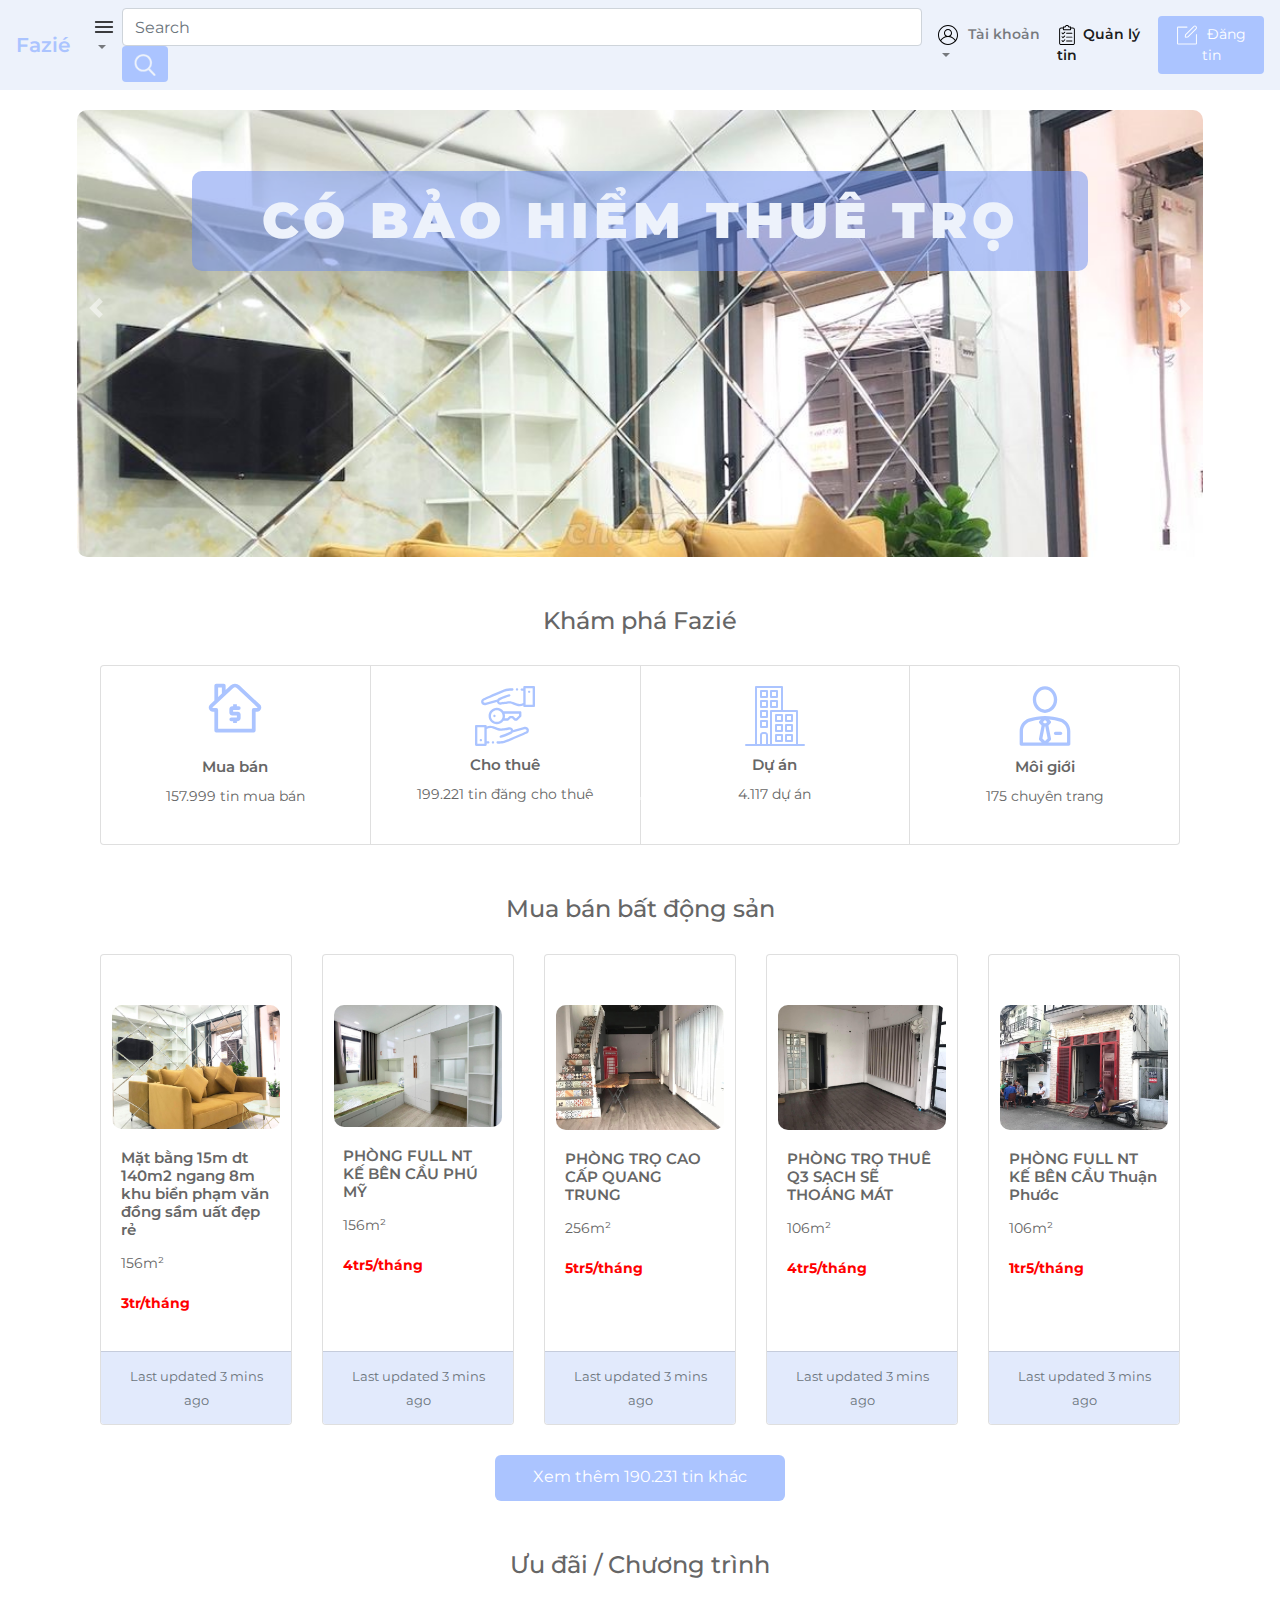
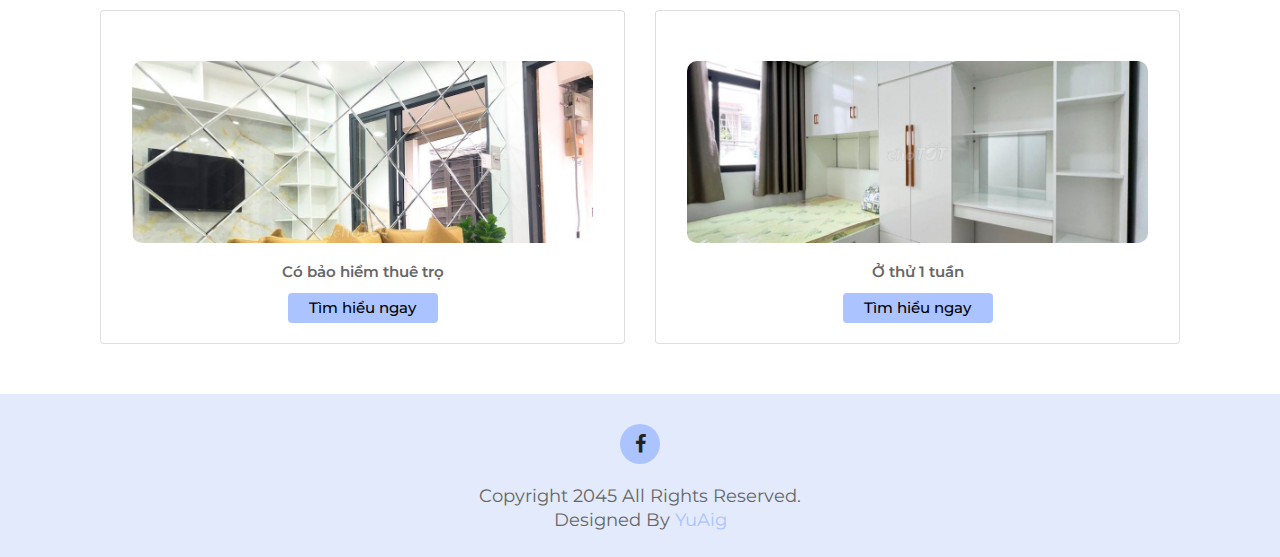
<file: index.html>
<!DOCTYPE html>
<html lang="en">
    <head>
        <meta charset="utf-8">
        <title>Fazié</title>
        <meta content="width=device-width, initial-scale=1.0" name="viewport">
        <meta content="" name="keywords">
        <meta content="" name="description">

        <!-- Favicons -->
        <link href="" rel="icon">
        <link href="img/apple-favicon.png" rel="apple-touch-icon">

        <!-- Google Fonts -->
        <link href="https://fonts.googleapis.com/css?family=Montserrat:100,200,300,400,500,600,700,800,900" rel="stylesheet"> 

        <!-- Vendor CSS File -->
        <link href="vendor/bootstrap/css/bootstrap.min.css" rel="stylesheet">
        <link href="vendor/font-awesome/css/font-awesome.min.css" rel="stylesheet">
        <link href="vendor/animate/animate.min.css" rel="stylesheet">
        <link href="vendor/slick/slick.css" rel="stylesheet">
        <link href="vendor/slick/slick-theme.css" rel="stylesheet">
        <link href="vendor/tempusdominus/css/tempusdominus-bootstrap-4.min.css" rel="stylesheet" />

        <!-- Main Stylesheet File -->
        <link href="css/hover-style.css" rel="stylesheet">
        <link href="css/style.css" rel="stylesheet">
    </head>

    <body>
        <!-- Grey with black text -->
        <!-- <nav class="navbar navbar-expand-lg navbar-light bg-light"> -->
  <nav class="navbar fixed-top navbar-expand-lg navbar-light" id="nav-bar">
    <a class="navbar-brand" style="color: #ABC4FF;font-weight: 600;" href="#">Fazié</a>
    <button class="navbar-toggler" type="button" data-toggle="collapse" data-target="#navbarSupportedContent" aria-controls="navbarSupportedContent" aria-expanded="false" aria-label="Toggle navigation">
      <span class="navbar-toggler-icon"></span>
    </button>
  
    <div class="collapse navbar-collapse" id="navbarSupportedContent">
      <ul class="navbar-nav mr-auto" id="nav-bar-font">
        <li class="nav-item dropdown">
            <a class="nav-link dropdown-toggle" href="#" id="navbarDropdown" role="button" data-toggle="dropdown" aria-haspopup="true" aria-expanded="false">
              <i><svg xmlns="http://www.w3.org/2000/svg" version="1.1" xmlns:xlink="http://www.w3.org/1999/xlink" xmlns:svgjs="http://svgjs.com/svgjs" width="20" height="20" x="0" y="0" viewBox="0 0 24 24" style="enable-background:new 0 0 512 512" xml:space="preserve" class=""><g><path d="M2 7h20a1 1 0 0 0 0-2H2a1 1 0 0 0 0 2zM22 11H2a1 1 0 0 0 0 2h20a1 1 0 0 0 0-2zM22 17H2a1 1 0 0 0 0 2h20a1 1 0 0 0 0-2z" fill="#000000" data-original="#000000" class=""></path></g></svg></i>
            </a>
            <div class="dropdown-menu" aria-labelledby="navbarDropdown">
              <a class="dropdown-item" href="#">Mua bán</a>
              <a class="dropdown-item" href="#">Cho thuê</a>
              <div class="dropdown-divider"></div>
              <a class="dropdown-item" href="#">Something else here</a>
            </div>
          </li>

        <form class="form-inline my-2 my-lg-0">
          <input class="form-control mr-sm-2" id="search-form" type="search" placeholder="Search" aria-label="Search">
                  <button class="btn btn-outline-success my-2 my-sm-0" id="btn-search" type="submit"><i><svg xmlns="http://www.w3.org/2000/svg" version="1.1" xmlns:xlink="http://www.w3.org/1999/xlink" xmlns:svgjs="http://svgjs.com/svgjs" width="22" height="22" x="0" y="0" viewBox="0 0 56.966 56.966" style="enable-background:new 0 0 512 512" xml:space="preserve" class=""><g><path d="M55.146 51.887 41.588 37.786A22.926 22.926 0 0 0 46.984 23c0-12.682-10.318-23-23-23s-23 10.318-23 23 10.318 23 23 23c4.761 0 9.298-1.436 13.177-4.162l13.661 14.208c.571.593 1.339.92 2.162.92.779 0 1.518-.297 2.079-.837a3.004 3.004 0 0 0 .083-4.242zM23.984 6c9.374 0 17 7.626 17 17s-7.626 17-17 17-17-7.626-17-17 7.626-17 17-17z" fill="#EDF2FB" data-original="#000000" class=""></path></g></svg></i></button>
                </form>
      </ul>
      <form class="form-inline my-2 my-lg-0">
        <ul class="navbar-nav mr-auto">
            <li class="nav-item dropdown">
                <a class="nav-link dropdown-toggle" href="#" id="navbarDropdown" role="button" data-toggle="dropdown" aria-haspopup="true" aria-expanded="false">
                  <i style="margin-right: 6px;"><svg xmlns="http://www.w3.org/2000/svg" version="1.1" xmlns:xlink="http://www.w3.org/1999/xlink" xmlns:svgjs="http://svgjs.com/svgjs" width="20" height="20" x="0" y="0" viewBox="0 0 189.524 189.524" style="enable-background:new 0 0 512 512" xml:space="preserve" class=""><g transform="matrix(0.9999999999999993,0,0,0.9999999999999993,-2.842170943040401e-14,5.684341886080802e-14)"><path fill-rule="evenodd" d="M170.94 151.134c11.678-15.753 18.584-35.256 18.584-56.372C189.524 42.426 147.097 0 94.762 0 42.426 0 0 42.426 0 94.762c0 52.335 42.426 94.762 94.762 94.762 27.458 0 52.188-11.678 69.496-30.339a95.39 95.39 0 0 0 6.682-8.051zm-5.254-8.991c9.071-13.552 14.361-29.849 14.361-47.381 0-47.102-38.183-85.286-85.286-85.286-47.101 0-85.285 38.184-85.285 85.286 0 17.533 5.29 33.829 14.362 47.381 11.445-17.098 28.909-29.827 49.361-35.155-9.875-6.843-16.342-18.255-16.342-31.179 0-20.934 16.971-37.905 37.905-37.905s37.905 16.971 37.905 37.905c0 12.923-6.468 24.336-16.342 31.178 20.451 5.329 37.916 18.057 49.361 35.156zm-6.104 8.047c-13.299-21.869-37.353-36.476-64.819-36.476-27.467 0-51.522 14.607-64.821 36.477 15.642 18.275 38.878 29.857 64.82 29.857s49.178-11.583 64.82-29.858zm-64.82-45.952c15.701 0 28.429-12.727 28.429-28.429 0-15.701-12.727-28.429-28.429-28.429S66.333 60.109 66.333 75.81s12.728 28.428 28.429 28.428z" clip-rule="evenodd" fill="#000000" data-original="#000000" class=""></path></g></svg></i> Tài khoản
                </a>
                <div class="dropdown-menu" aria-labelledby="navbarDropdown">

                  <a class="dropdown-item" href="#">Đơn mua</a>
                  <a class="dropdown-item" href="#">Đơn bán</a>
                  <div class="dropdown-divider"></div>
                  <a class="dropdown-item" href="#">Something else here</a>
                </div>
              </li>
            <li class="nav-item active">
              <a class="nav-link" href="#"><i style="margin-right: 6px;"><svg xmlns="http://www.w3.org/2000/svg" version="1.1" xmlns:xlink="http://www.w3.org/1999/xlink" xmlns:svgjs="http://svgjs.com/svgjs" width="20" height="20" x="0" y="0" viewBox="0 0 438.891 438.891" style="enable-background:new 0 0 512 512" xml:space="preserve" class="hovered-paths"><g><path d="M347.968 57.503h-39.706V39.74c0-5.747-6.269-8.359-12.016-8.359h-30.824C258.108 10.483 239.822.034 218.924.034c-20.668-.777-39.467 11.896-46.498 31.347h-30.302c-5.747 0-11.494 2.612-11.494 8.359v17.763H90.923c-23.53.251-42.78 18.813-43.886 42.318v299.363c0 22.988 20.898 39.706 43.886 39.706h257.045c22.988 0 43.886-16.718 43.886-39.706V99.822c-1.106-23.506-20.356-42.068-43.886-42.319zm-196.441-5.224h28.735a11.496 11.496 0 0 0 9.927-9.404c3.094-13.474 14.915-23.146 28.735-23.51 13.692.415 25.335 10.117 28.212 23.51a11.494 11.494 0 0 0 10.449 9.404h29.78v41.796H151.527V52.279zm219.429 346.906c0 11.494-11.494 18.808-22.988 18.808H90.923c-11.494 0-22.988-7.314-22.988-18.808V99.822c1.066-11.964 10.978-21.201 22.988-21.42h39.706v26.645c.552 5.854 5.622 10.233 11.494 9.927h154.122a11.493 11.493 0 0 0 12.016-9.927V78.401h39.706c12.009.22 21.922 9.456 22.988 21.42v299.364z" fill="#000000" data-original="#000000" class="hovered-path"></path><path d="M179.217 233.569c-3.919-4.131-10.425-4.364-14.629-.522l-33.437 31.869-14.106-14.629c-3.919-4.131-10.425-4.363-14.629-.522a10.971 10.971 0 0 0 0 15.151l21.42 21.943a9.403 9.403 0 0 0 7.314 3.135 10.446 10.446 0 0 0 7.314-3.135l40.751-38.661c4.04-3.706 4.31-9.986.603-14.025a8.78 8.78 0 0 0-.601-.604zM329.16 256.034H208.997c-5.771 0-10.449 4.678-10.449 10.449s4.678 10.449 10.449 10.449H329.16c5.771 0 10.449-4.678 10.449-10.449s-4.678-10.449-10.449-10.449zM179.217 149.977c-3.919-4.131-10.425-4.364-14.629-.522l-33.437 31.869-14.106-14.629c-3.919-4.131-10.425-4.364-14.629-.522a10.971 10.971 0 0 0 0 15.151l21.42 21.943a9.403 9.403 0 0 0 7.314 3.135 10.446 10.446 0 0 0 7.314-3.135l40.751-38.661c4.04-3.706 4.31-9.986.603-14.025a8.78 8.78 0 0 0-.601-.604zM329.16 172.442H208.997c-5.771 0-10.449 4.678-10.449 10.449s4.678 10.449 10.449 10.449H329.16c5.771 0 10.449-4.678 10.449-10.449s-4.678-10.449-10.449-10.449zM179.217 317.16c-3.919-4.131-10.425-4.363-14.629-.522l-33.437 31.869-14.106-14.629c-3.919-4.131-10.425-4.363-14.629-.522a10.971 10.971 0 0 0 0 15.151l21.42 21.943a9.403 9.403 0 0 0 7.314 3.135 10.446 10.446 0 0 0 7.314-3.135l40.751-38.661c4.04-3.706 4.31-9.986.603-14.025a9.253 9.253 0 0 0-.601-.604zM329.16 339.626H208.997c-5.771 0-10.449 4.678-10.449 10.449s4.678 10.449 10.449 10.449H329.16c5.771 0 10.449-4.678 10.449-10.449s-4.678-10.449-10.449-10.449z" fill="#000000" data-original="#000000" class="hovered-path"></path></g></svg></i>Quản lý tin</a>
            </li>
            <button style="color: #ffffff;font-size: 14px;" class="btn btn-outline-success my-2 my-sm-0" id="btn-search" type="submit"><i style="margin-right: 6px;"><svg xmlns="http://www.w3.org/2000/svg" version="1.1" xmlns:xlink="http://www.w3.org/1999/xlink" xmlns:svgjs="http://svgjs.com/svgjs" width="20" height="20" x="0" y="0" viewBox="0 0 180.304 180.304" style="enable-background:new 0 0 512 512" xml:space="preserve"><g><path d="M0 23.812a9.476 9.476 0 0 1 9.476-9.476h80.548a4.738 4.738 0 0 1 0 9.476H9.476v142.143h161.095V85.407a4.739 4.739 0 0 1 9.476 0v80.548a9.475 9.475 0 0 1-9.476 9.476H9.476A9.475 9.475 0 0 1 0 165.955z" fill="#ffffff" data-original="#000000"></path><path fill-rule="evenodd" d="M161.445 14.363c-2.143-.126-4.609.577-7.05 3.018l-72.59 72.591-2.234 15.635 15.635-2.234 72.59-72.591c2.441-2.441 3.144-4.908 3.018-7.051-.134-2.259-1.22-4.552-3.018-6.351-1.799-1.798-4.092-2.884-6.351-3.017zm18.828 8.812c.293 4.977-1.517 10.048-5.777 14.308L101.89 110.09a9.403 9.403 0 0 1-5.345 2.664l-15.635 2.234c-6.254.894-11.615-4.467-10.721-10.72l2.233-15.636a9.473 9.473 0 0 1 2.68-5.36l72.591-72.591c4.26-4.259 9.331-6.07 14.308-5.777 4.86.286 9.268 2.55 12.494 5.777 3.228 3.226 5.493 7.634 5.778 12.494z" clip-rule="evenodd" fill="#ffffff" data-original="#000000"></path></g></svg></i>
              Đăng tin</button>
          </ul>
      </form>
    </div>
  </nav>  
        
        <!-- Header Slider Start -->
        <div id="headerSlider" class="carousel slide" data-ride="carousel" style="margin-top: 60px;">
            <ol class="carousel-indicators" style="margin-bottom: 90px;">
                <li data-target="#headerSlider" data-slide-to="0" class="active"></li>
                <li data-target="#headerSlider" data-slide-to="1"></li>
                <li data-target="#headerSlider" data-slide-to="2"></li>
            </ol>
            <div class="carousel-inner">
                <div class="carousel-item active">
                    <img src="img/sl1.jpg" alt="Royal Hotel">
                    <div class="carousel-caption">
                        <h1 class="animated fadeInRight">Có bảo hiểm thuê trọ</h1>
                    </div>
                </div>
                
                <div class="carousel-item">
                    <img src="img/sl2.jpg" alt="Royal Hotel">
                    <div class="carousel-caption">
                        <h1 class="animated fadeInLeft">Ở thử 1 tuần</h1>
                    </div>
                </div>

                <div class="carousel-item">
                    <img src="img/sl1.jpg" alt="Royal Hotel">
            </div>

            <a class="carousel-control-prev" href="#headerSlider" role="button" data-slide="prev">
                <span class="carousel-control-prev-icon" aria-hidden="true"></span>
                <span class="sr-only">Previous</span>
            </a>
            <a class="carousel-control-next" href="#headerSlider" role="button" data-slide="next">
                <span class="carousel-control-next-icon" aria-hidden="true"></span>
                <span class="sr-only">Next</span>
            </a>
        </div>
        <!-- Header Slider End -->
        

        
        <!-- Welcome Section Start -->
        <h4 style="margin-top: 50px;">Khám phá Fazié</h4>
        <div  class="card-group" style="padding-left: 100px;padding-right: 100px;margin-top: 30px;">
            <div class="card">
                <svg xmlns="http://www.w3.org/2000/svg" version="1.1" xmlns:xlink="http://www.w3.org/1999/xlink" xmlns:svgjs="http://svgjs.com/svgjs" width="60" height="60" x="0" y="0" viewBox="0 0 32 32" style="enable-background:new 0 0 512 512;margin-left:auto;margin-right:auto;margin-top:12px" xml:space="preserve" class=""><g><path d="M17 21v-1h-2.5c-.827 0-1.5-.673-1.5-1.5v-2c0-.827.673-1.5 1.5-1.5h.5v-1h2v1h1a1 1 0 0 1 0 2h-3v1h2.5c.827 0 1.5.673 1.5 1.5v2c0 .827-.673 1.5-1.5 1.5H17v1h-2v-1h-1a1 1 0 0 1 0-2z" fill="#ABC4FF" data-original="#000000" class=""></path><path d="M29.292 14.193 18.42 3.959a3.535 3.535 0 0 0-4.841 0L11 6.388V4a1 1 0 0 0-1-1H6a1 1 0 0 0-1 1v8.036l-2.263 2.131c-.687.596-.919 1.545-.593 2.418.321.86 1.107 1.415 2.002 1.415H5v10a1 1 0 0 0 1 1h20a1 1 0 0 0 1-1V18h.852c.896 0 1.683-.556 2.004-1.416.325-.873.092-1.822-.564-2.391zM7 5h2v3.27l-2 1.883zm20.982 10.885c-.043.115-.109.115-.13.115H26a1 1 0 0 0-1 1v10H7V17a1 1 0 0 0-1-1H4.146c-.021 0-.086 0-.129-.115a.202.202 0 0 1 .061-.235L14.95 5.416a1.533 1.533 0 0 1 2.099 0L27.95 15.677c.075.064.047.167.032.208z" fill="#ABC4FF" data-original="#000000" class=""></path></g></svg>
              <div class="card-body">
                <h5 class="card-title-1">Mua bán</h5>
                <p class="card-text-1">157.999 tin mua bán</p>
              </div>
            </div>
            <div class="card">
              <div class="card-body">
                <svg xmlns="http://www.w3.org/2000/svg" version="1.1" xmlns:xlink="http://www.w3.org/1999/xlink" xmlns:svgjs="http://svgjs.com/svgjs" width="60" height="60" x="0" y="0" viewBox="0 0 512 512.001" style="enable-background:new 0 0 512 512;margin-bottom:10px" xml:space="preserve" class=""><g><path d="M50 451.992c-5.523 0-10 4.477-10 10V462c0 5.52 4.477 9.996 10 9.996s10-4.48 10-10.004c0-5.523-4.477-10-10-10zM502 0h-80c-5.523 0-10 4.477-10 10v10.438l-13.344-.083h-.062c-5.492 0-9.965 4.434-10 9.934-.035 5.523 4.414 10.031 9.937 10.066l13.469.083v103.75c-26.184 16.492-49.816 6.996-74.762-3.051-16.437-6.621-33.441-13.465-50.406-11.336-5.352.672-19.797 2.77-35.086 4.988-14.488 2.102-29.473 4.277-34.625 4.926-2.621.328-5.234-.403-7.36-2.055a10.207 10.207 0 0 1-3.886-6.836c-.219-1.77-.8-6.476 11.73-12.293 26.528-12.3 54.797-22.832 77.563-28.89 5.336-1.422 8.512-6.899 7.09-12.239-1.418-5.336-6.895-8.507-12.235-7.09-23.836 6.344-53.3 17.31-80.832 30.079-9.578 4.441-15.464 9.609-18.933 14.82L90 142.55c-10.547 2.652-15.957-1.547-17.508-6.363-1.523-4.743.317-10.856 7.86-13.833 7.847-2.988 26.578-11.234 50.28-21.664 31.415-13.824 70.505-31.03 101.677-43.675 37.043-15.028 48.332-17.293 86.257-17.157h.032c5.507 0 9.98-4.457 10-9.968.015-5.524-4.45-10.016-9.973-10.032-40.453-.136-54.488 2.664-93.832 18.625-31.445 12.754-70.684 30.024-102.215 43.899-22.566 9.933-42.058 18.512-49.394 21.3l-.094.036c-18.684 7.328-24.02 24.96-19.637 38.59 4.317 13.43 19.16 25.293 41.547 19.609.059-.016.113-.027.172-.047l91.527-24.957c1.625 6.54 5.367 12.316 10.778 16.527 6.347 4.942 14.21 7.114 22.136 6.118 5.344-.672 19.75-2.766 35.004-4.977 14.528-2.11 29.543-4.289 34.707-4.937 11.817-1.485 25.723 4.113 40.442 10.042 15.597 6.282 33.367 13.442 52.597 13.438 9.547 0 19.457-1.781 29.637-6.297V170c0 5.523 4.477 10 10 10h80c5.523 0 10-4.477 10-10V10c0-5.523-4.477-10-10-10zm-10 160h-60V20h60zm0 0" fill="#ABC4FF" data-original="#000000" class=""></path><path d="M462 60.008c5.523 0 10-4.477 10-10V50c0-5.52-4.477-9.996-10-9.996s-10 4.48-10 10.004c0 5.523 4.477 10 10 10zM186 326c23.73 0 44.73-11.883 57.395-30h36.945a10 10 0 0 0 7.07-2.93L304.48 276h11.72l17.07 17.07a10 10 0 0 0 7.07 2.93H356a10 10 0 0 0 7.07-2.93l30-30A10 10 0 0 0 396 256v-30c0-5.52-4.477-10-10-10H243.398c-12.668-18.117-33.664-30-57.398-30-38.598 0-70 31.402-70 70s31.402 70 70 70zm190-90v15.86L351.86 276h-7.376l-17.074-17.07a10 10 0 0 0-7.07-2.93h-20a10 10 0 0 0-7.07 2.93L276.2 276h-23.126c1.895-6.34 2.926-13.05 2.926-20s-1.031-13.66-2.926-20zm-190-30c27.57 0 50 22.43 50 50s-22.43 50-50 50-50-22.43-50-50 22.43-50 50-50zm0 0" fill="#ABC4FF" data-original="#000000" class=""></path><path d="M166 266c5.523 0 10-4.48 10-10.004 0-5.523-4.477-10-10-10s-10 4.477-10 10v.008c0 5.523 4.477 9.996 10 9.996zM358.594 40.105h.004c5.523 0 9.996-4.48 9.996-10 0-5.523-4.48-10-10-10-5.524 0-10 4.477-10 10 0 5.52 4.476 10 10 10zM417 350.082c-.059.016-.113.027-.172.047l-91.527 24.957c-1.625-6.54-5.367-12.316-10.778-16.527-6.347-4.942-14.21-7.114-22.136-6.118-5.344.672-19.75 2.766-35.004 4.977-14.528 2.11-29.543 4.289-34.707 4.937-11.813 1.48-25.723-4.113-40.442-10.043-23.343-9.398-51.558-20.757-82.234-7.152v-3.156c0-5.524-4.477-10-10-10H10c-5.523 0-10 4.476-10 10V502c0 5.523 4.477 10 10 10h80c5.523 0 10-4.477 10-10v-10.438l13.344.083h.062c5.492 0 9.965-4.434 10-9.938.035-5.52-4.414-10.027-9.937-10.062L100 471.562v-103.75c26.184-16.492 49.816-6.996 74.762 3.047 16.441 6.625 33.449 13.47 50.406 11.336 5.355-.672 19.797-2.765 35.086-4.984 14.488-2.106 29.473-4.277 34.625-4.926 2.621-.328 5.234.399 7.36 2.055a10.192 10.192 0 0 1 3.886 6.836c.219 1.77.805 6.476-11.73 12.289-26.528 12.305-54.793 22.836-77.56 28.894-5.335 1.422-8.51 6.899-7.093 12.235 1.422 5.34 6.903 8.508 12.235 7.094 23.836-6.344 53.3-17.31 80.836-30.079 9.574-4.441 15.46-9.609 18.933-14.82L422 369.45c10.543-2.656 15.957 1.547 17.508 6.364 1.523 4.742-.317 10.855-7.856 13.832-7.843 2.988-26.582 11.234-50.289 21.668-31.41 13.824-70.5 31.027-101.672 43.671-37.043 15.028-48.355 17.301-86.257 17.157h-.032c-5.507 0-9.98 4.457-10 9.968-.015 5.524 4.45 10.016 9.973 10.032.816.004 1.621.004 2.418.004 38.617 0 52.867-2.989 91.414-18.63 31.441-12.753 70.684-30.023 102.211-43.898 22.57-9.933 42.062-18.512 49.395-21.3l.097-.036c18.684-7.328 24.02-24.96 19.637-38.59-4.317-13.425-19.16-25.289-41.547-19.609zM20 492V352h60V492zm0 0" fill="#ABC4FF" data-original="#000000" class=""></path><path d="M153.41 471.895h-.008c-5.523 0-9.996 4.48-9.996 10 0 5.523 4.48 10 10.004 10 5.524 0 10-4.477 10-10 0-5.52-4.476-10-10-10zm0 0" fill="#ABC4FF" data-original="#000000" class=""></path></g></svg>
                <h5 class="card-title-1">Cho thuê</h5>
                <p class="card-text-1">199.221 tin đăng cho thuê</p>
              </div>
            </div>
            <div class="card">
              <div class="card-body">
                <svg xmlns="http://www.w3.org/2000/svg" version="1.1" xmlns:xlink="http://www.w3.org/1999/xlink" xmlns:svgjs="http://svgjs.com/svgjs" width="60" height="60" x="0" y="0" viewBox="0 0 480 480" style="enable-background:new 0 0 512 512" xml:space="preserve" class=""><g transform="matrix(0.9999999999999994,0,0,0.9999999999999994,1.1368683772161603e-13,1.1368683772161603e-13)"><path d="M472 464h-48V200a8 8 0 0 0-8-8H304V8a8 8 0 0 0-8-8H88a8 8 0 0 0-8 8v456H8a8 8 0 0 0 0 16h464a8 8 0 0 0 0-16zm-304 0h-32v-72a8 8 0 0 1 8-8h16a8 8 0 0 1 8 8v72zm32-264v264h-16v-72c0-13.255-10.745-24-24-24h-16c-13.255 0-24 10.745-24 24v72H96V16h192v176h-80a8 8 0 0 0-8 8zm208 264H216V208h192v256z" fill="#ABC4FF" data-original="#000000" class=""></path><path d="M256 112h-48a8 8 0 0 0-8 8v48a8 8 0 0 0 8 8h48a8 8 0 0 0 8-8v-48a8 8 0 0 0-8-8zm-8 48h-32v-32h32v32zM256 32h-48a8 8 0 0 0-8 8v48a8 8 0 0 0 8 8h48a8 8 0 0 0 8-8V40a8 8 0 0 0-8-8zm-8 48h-32V48h32v32zM176 112h-48a8 8 0 0 0-8 8v48a8 8 0 0 0 8 8h48a8 8 0 0 0 8-8v-48a8 8 0 0 0-8-8zm-8 48h-32v-32h32v32zM176 32h-48a8 8 0 0 0-8 8v48a8 8 0 0 0 8 8h48a8 8 0 0 0 8-8V40a8 8 0 0 0-8-8zm-8 48h-32V48h32v32zM176 192h-48a8 8 0 0 0-8 8v48a8 8 0 0 0 8 8h48a8 8 0 0 0 8-8v-48a8 8 0 0 0-8-8zm-8 48h-32v-32h32v32zM176 272h-48a8 8 0 0 0-8 8v48a8 8 0 0 0 8 8h48a8 8 0 0 0 8-8v-48a8 8 0 0 0-8-8zm-8 48h-32v-32h32v32zM328 368h48a8 8 0 0 0 8-8v-48a8 8 0 0 0-8-8h-48a8 8 0 0 0-8 8v48a8 8 0 0 0 8 8zm8-48h32v32h-32v-32zM328 288h48a8 8 0 0 0 8-8v-48a8 8 0 0 0-8-8h-48a8 8 0 0 0-8 8v48a8 8 0 0 0 8 8zm8-48h32v32h-32v-32zM328 448h48a8 8 0 0 0 8-8v-48a8 8 0 0 0-8-8h-48a8 8 0 0 0-8 8v48a8 8 0 0 0 8 8zm8-48h32v32h-32v-32zM248 368h48a8 8 0 0 0 8-8v-48a8 8 0 0 0-8-8h-48a8 8 0 0 0-8 8v48a8 8 0 0 0 8 8zm8-48h32v32h-32v-32zM248 288h48a8 8 0 0 0 8-8v-48a8 8 0 0 0-8-8h-48a8 8 0 0 0-8 8v48a8 8 0 0 0 8 8zm8-48h32v32h-32v-32zM248 448h48a8 8 0 0 0 8-8v-48a8 8 0 0 0-8-8h-48a8 8 0 0 0-8 8v48a8 8 0 0 0 8 8zm8-48h32v32h-32v-32z" fill="#ABC4FF" data-original="#000000" class=""></path></g></svg>                
                <h5 class="card-title-1" style="margin-top: 10px;">Dự án</h5>
                <p class="card-text-1">4.117 dự án</p>
              </div>
            </div>
            <div class="card">
                <div class="card-body">
                    <svg xmlns="http://www.w3.org/2000/svg" version="1.1" xmlns:xlink="http://www.w3.org/1999/xlink" xmlns:svgjs="http://svgjs.com/svgjs" width="60" height="60" x="0" y="0" viewBox="0 0 512 512" style="enable-background:new 0 0 512 512" xml:space="preserve" class=""><g><path d="M394.2 278c-90.4-28.6-186.1-28.5-276.5 0-46.6 14.7-78 58-78 107.7v110.2c0 7.8 6.3 14.1 14.1 14.1h404.3c7.8 0 14.1-6.3 14.1-14.1V385.7c0-49.7-31.3-93-78-107.7zM256 290.7l17.5 17.5-9.1 8.8h-16.7l-9.2-8.8zM68 481.8v-96.1c0-37.3 23.4-69.8 58.3-80.8 30.9-9.8 62.5-15.9 94.3-18.6l-12.2 12.2c-5.6 5.6-5.5 14.7.2 20.2l18.1 17.3-22.2 113.4c-.9 4.6.5 9.4 3.9 12.7l19.7 19.7zm188-12-22.4-22.4 20-102.2h4.8l20 102.2zm188 12H284l19.7-19.7c3.3-3.3 4.8-8.1 3.9-12.7L285.4 336l18.1-17.3c5.7-5.5 5.8-14.6.2-20.2l-12.2-12.2c31.8 2.6 63.3 8.8 94.3 18.6 34.9 11 58.3 43.5 58.3 80.8v96.1zM256 230.1c57.4 0 104.1-51.2 104.1-114.1S313.4 2 256 2 151.9 53.2 151.9 116.1s46.7 114 104.1 114zm0-199.9c41.8 0 75.8 38.5 75.8 85.8s-34 85.8-75.8 85.8-75.8-38.5-75.8-85.8 34-85.8 75.8-85.8z" fill="#ABC4FF" data-original="#000000" class=""></path><path d="M389.2 389.8H346c-7.8 0-14.1 6.3-14.1 14.1S338.2 418 346 418h43.3c7.8 0 14.1-6.3 14.1-14.1-.1-7.8-6.4-14.1-14.2-14.1z" fill="#ABC4FF" data-original="#000000" class=""></path></g></svg>
                  <h5 class="card-title-1" style="margin-top: 12px;">Môi giới</h5>
                  <p class="card-text-1">175 chuyên trang</p>
                </div>
              </div>
          </div>
        <!-- Welcome Section End -->
        <h4 style="margin-top: 50px;">Mua bán bất động sản</h4>
        <div class="card-deck" style="padding-left: 100px;padding-right: 100px;margin-top: 30px;">
            <div class="card" id="card-home">
              <img class="card-img-top" src="img/File 1/1fadb03e2820f87ea1316.jpg" alt="Card image cap">
              <div class="card-body">
                <h5 class="card-title">Mặt bằng 15m dt 140m2 ngang 8m khu biển phạm văn đồng sầm uất đẹp rẻ</h5>
                <p style="text-align: left;">156m&#xb2;</p>
                <p class="card-text-price">3tr/tháng</p>
              </div>
              <div class="card-footer">
                <small class="text-muted">Last updated 3 mins ago</small>
              </div>
            </div>
            <div class="card" id="card-home">
              <img class="card-img-top" src="img/File 1/8b275fb4c7aa17f44ebb3.jpg" alt="Card image cap">
              <div class="card-body">
                <h5 class="card-title">PHÒNG FULL NT KẾ BÊN CẦU PHÚ MỸ</h5>
                <p style="text-align: left;">156m&#xb2;</p>
                <p class="card-text-price">4tr5/tháng</p>
            </div>
              <div class="card-footer">
                <small class="text-muted">Last updated 3 mins ago</small>
              </div>
            </div>
            <div class="card" id="card-home">
              <img class="card-img-top" src="img/File 2/110077d3efcd3f9366dc10.jpg" alt="Card image cap">
              <div class="card-body">
                <h5 class="card-title">PHÒNG TRỌ CAO CẤP QUANG TRUNG</h5>
                <p style="text-align: left;">256m&#xb2;</p>
                <p class="card-text-price">5tr5/tháng</p>

              </div>
              <div class="card-footer">
                <small class="text-muted">Last updated 3 mins ago</small>
              </div>
            </div>
            <div class="card" id="card-home">
                <img class="card-img-top" src="img/File 2/57996877f069203779787.jpg" alt="Card image cap">
                <div class="card-body">
                  <h5 class="card-title">PHÒNG TRỌ THUÊ Q3 SẠCH SẼ THOÁNG MÁT</h5>
                  <p style="text-align: left;">106m&#xb2;</p>
                  <p class="card-text-price">4tr5/tháng</p>
                </div>
                <div class="card-footer">
                  <small class="text-muted">Last updated 3 mins ago</small>
                </div>
              </div>
              <div class="card" id="card-home">
                <img class="card-img-top" src="img/File 2/a0b8de6b4675962bcf648.jpg" alt="Card image cap">
                <div class="card-body">
                  <h5 class="card-title">PHÒNG FULL NT KẾ BÊN CẦU Thuận Phước</h5>
                  <p style="text-align: left;">106m&#xb2;</p>
                  <p class="card-text-price">1tr5/tháng</p>

                </div>
                <div class="card-footer">
                  <small class="text-muted">Last updated 3 mins ago</small>
                </div>
              </div>
          </div>
          <div class="card-more" style="margin-top: 30px;">
            <a href="room.html" id="">Xem thêm 190.231 tin khác</a>
          </div> 
          
          <div>
            <h4 style="margin-top: 50px;">Ưu đãi / Chương trình</h4>
            <div class="card-deck" style="padding-left: 100px;padding-right: 100px;margin-top: 30px;">
              <div class="card" >
                <img class="card-img-top" src="img/sl1.jpg" alt="Card image cap">
                <div class="card-body">
                  <h5 class="card-title"style="text-align: center;">Có bảo hiểm thuê trọ</h5>
                    <div>
                  <button id="btntimhieu">Tìm hiểu ngay</button>
                </div>
                </div>
              </div>
              <div class="card" >
                <img class="card-img-top" src="img/sl2.jpg" alt="Card image cap">
                <div class="card-body">
                  <h5 class="card-title" style="text-align: center;">Ở thử 1 tuần</h5>
                  <button id="btntimhieu">Tìm hiểu ngay</button>
              </div>
              </div>
          </div>
          
        <!-- Amenities Section Start -->
        
        <!-- Amenities Section Start -->
        
        
        <!-- Room Section End -->
        
        <!-- Modal for Room Section Start -->
    
        <!-- Modal for Room Section End -->
        
        <!-- Subscribe Section Start -->

        <!-- Subscribe Section End -->
        
        <!-- Booking Section Start -->
     
        <!-- Booking Section End -->
        
        <!-- Call Section Start -->
        <!-- <div id="call-us">
            <div class="container">
                <div class="section-header">
                    <h2>Call Us</h2>
                    <p>
                        Địa chỉ: 158A Lê Lợi, phường Hải Châu 1, quận Hải Châu, thành phố Đà Nẵng
                        Email: sale.pineohotel@gmail.com
                    </p>
                </div>
                <div class="row">
                    <div class="col-12">
                        <a href="tel:+(84) 886 929 567">+(84) 886 929 567</a>
                    </div>
                </div>
            </div>
        </div> -->
        <!-- Call Section End -->
        
        <!-- Footer Section Start -->
        <div id="footer" style="margin-top: 50px;">
            <div class="container">
                <div class="row">
                    <div class="col-12">
                        <div class="social">
                            <a href=""><li class="fa fa-facebook-f"></li></a>
                        </div>
                    </div>
                    <div class="col-12">
                        <p>Copyright 2045 All Rights Reserved.</p>
						
						<p>Designed By <a href="https://www.facebook.com/hoang.giauy.92/">YuAig</a></p>
                    </div>
                </div>
            </div>
        </div>
        <!-- Footer Section End -->
        
        <a href="#" class="back-to-top"><i class="fa fa-chevron-up"></i></a>
        
        <!-- Vendor JavaScript File -->
        <script src="vendor/jquery/jquery.min.js"></script>
        <script src="vendor/jquery/jquery-migrate.min.js"></script>
        <script src="vendor/bootstrap/js/bootstrap.bundle.min.js"></script>
        <script src="vendor/easing/easing.min.js"></script>
        <script src="vendor/stickyjs/sticky.js"></script>
        <script src="vendor/superfish/hoverIntent.js"></script>
        <script src="vendor/superfish/superfish.min.js"></script>
        <script src="vendor/wow/wow.min.js"></script>
        <script src="vendor/slick/slick.min.js"></script>
        <script src="vendor/tempusdominus/js/moment.min.js"></script>
        <script src="vendor/tempusdominus/js/moment-timezone.min.js"></script>
        <script src="vendor/tempusdominus/js/tempusdominus-bootstrap-4.min.js"></script>
        
        <!-- Booking Javascript File -->
        <script src="js/booking.js"></script>
        <script src="js/jqBootstrapValidation.min.js"></script>
  
        <!-- Main Javascript File -->
        <script src="js/main.js"></script>
    </body>
</html>
</file>
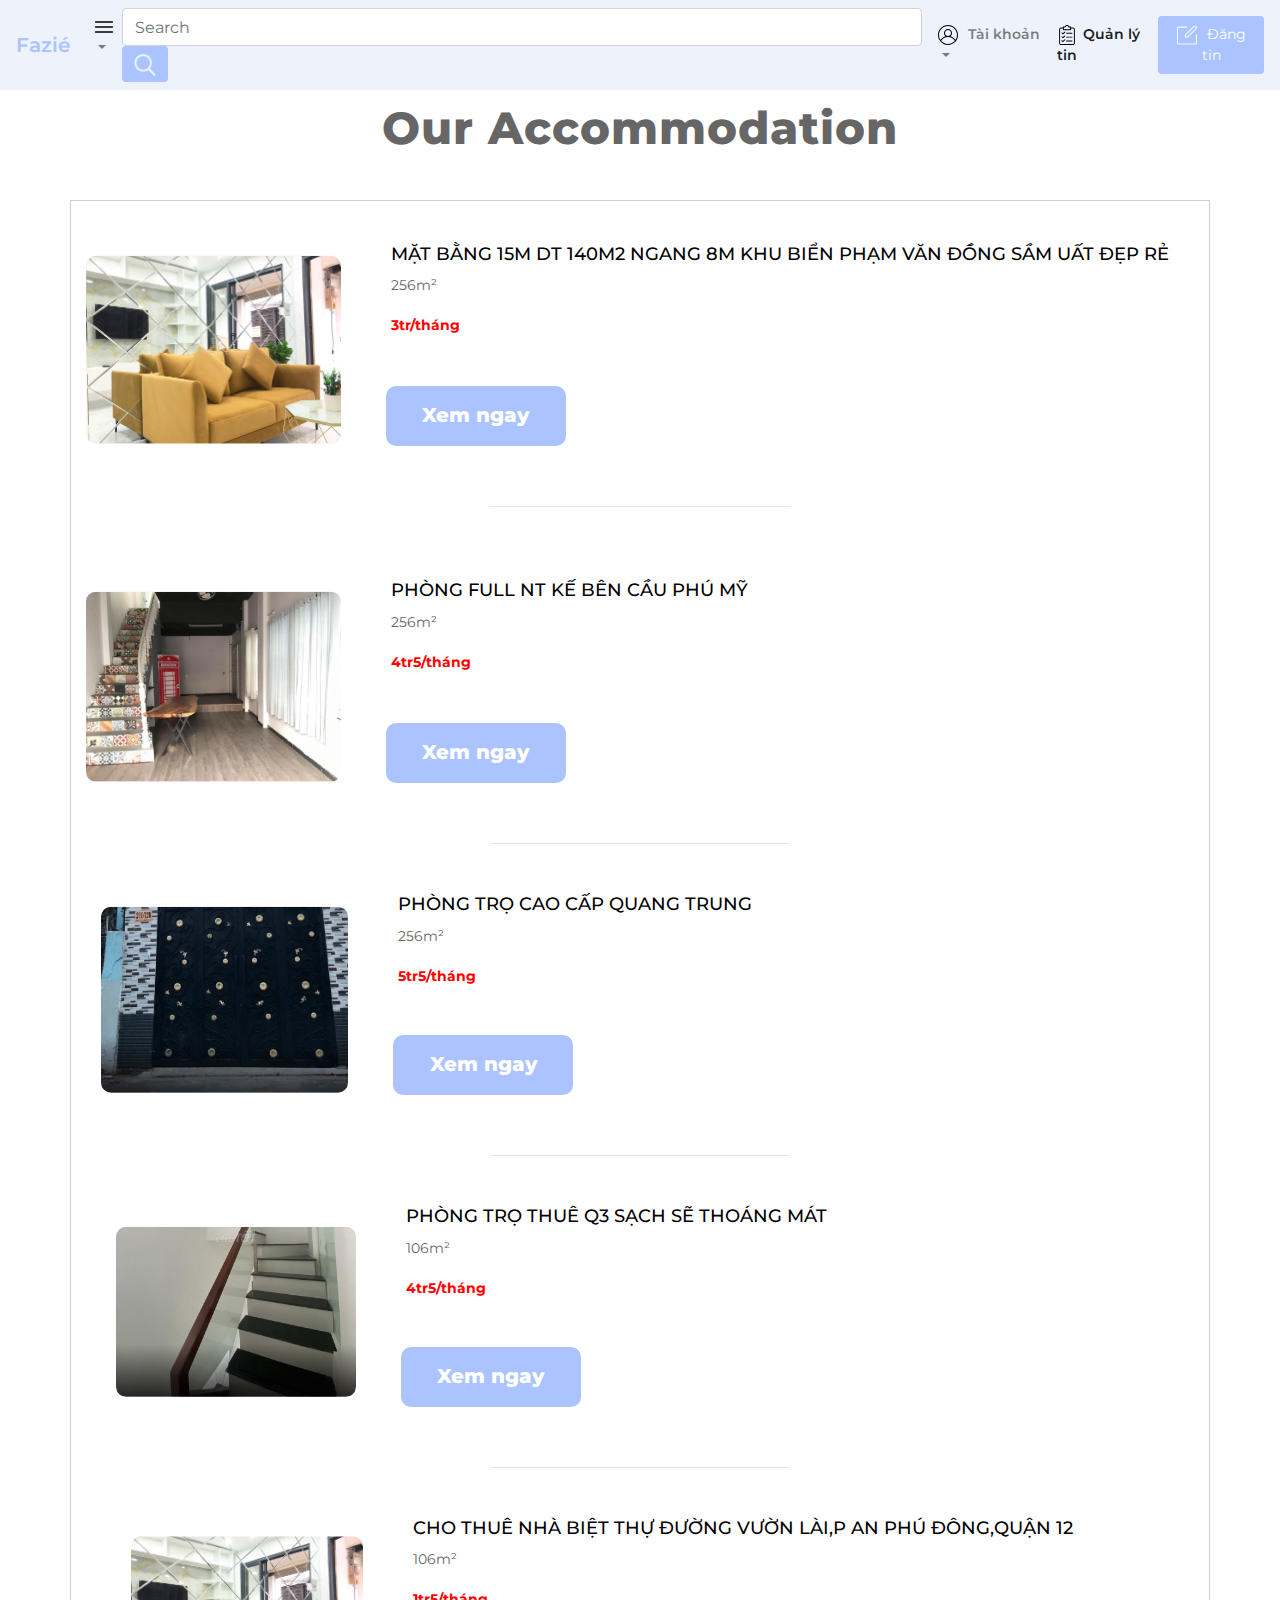
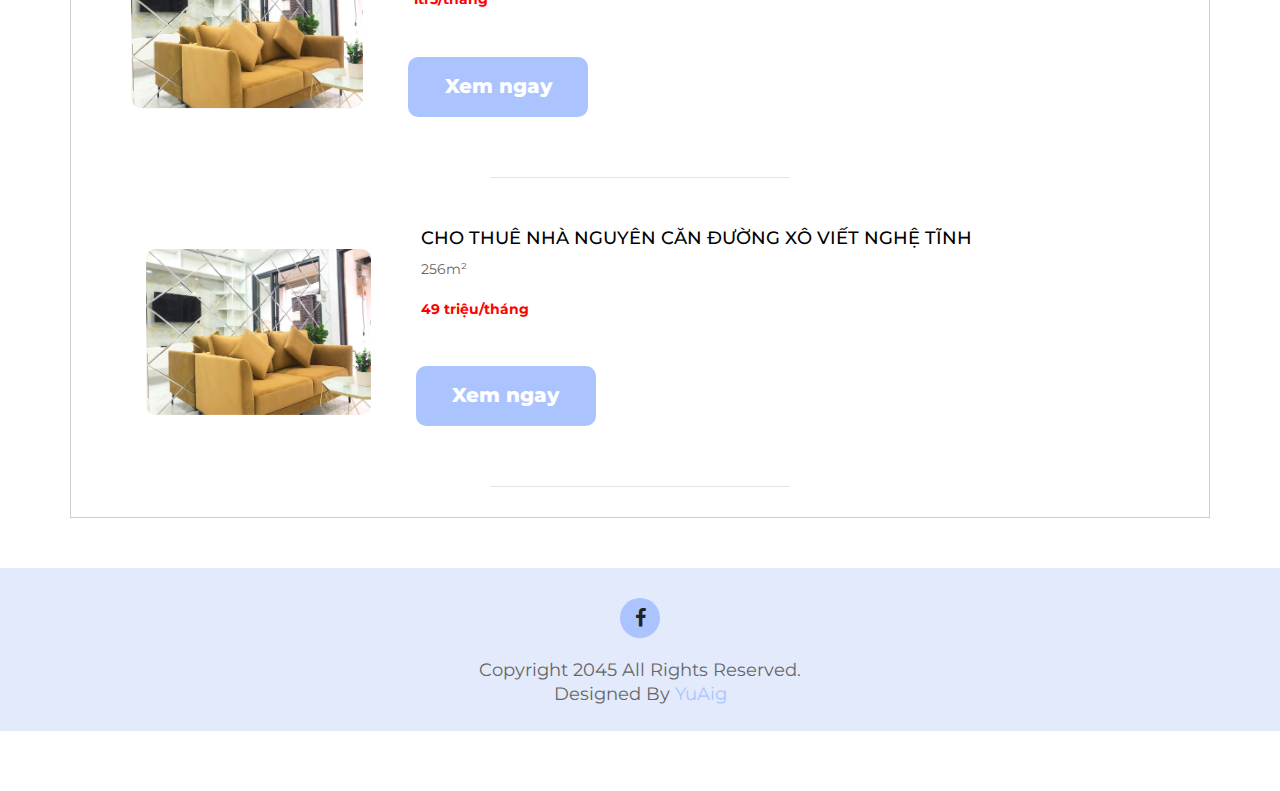
<file: room.html>
<!DOCTYPE html>
<html lang="en">

<head>
    <meta charset="utf-8">
    <title>Fazíe</title>
    <meta content="width=device-width, initial-scale=1.0" name="viewport">
    <meta content="" name="keywords">
    <meta content="" name="description">

    <!-- Favicons -->
    <link href="" rel="icon">
    <link href="img/apple-favicon.png" rel="apple-touch-icon">

    <!-- Google Fonts -->
    <link href="https://fonts.googleapis.com/css?family=Montserrat:100,200,300,400,500,600,700,800,900"
        rel="stylesheet">

    <!-- Vendor CSS File -->
    <link href="vendor/bootstrap/css/bootstrap.min.css" rel="stylesheet">
    <link href="vendor/font-awesome/css/font-awesome.min.css" rel="stylesheet">
    <link href="vendor/slick/slick.css" rel="stylesheet">
    <link href="vendor/slick/slick-theme.css" rel="stylesheet">
    <link href="vendor/tempusdominus/css/tempusdominus-bootstrap-4.min.css" rel="stylesheet" />

    <!-- Main Stylesheet File -->
    <link href="css/hover-style.css" rel="stylesheet">
    <link href="css/style.css" rel="stylesheet">
</head>

<body>
    <!-- Header Section Start -->
    <header id="header">
        <nav class="navbar fixed-top navbar-expand-lg navbar-light" id="nav-bar">
            <a class="navbar-brand" style="color: #ABC4FF;font-weight: 600;" href="index.html">Fazié</a>
            <button class="navbar-toggler" type="button" data-toggle="collapse" data-target="#navbarSupportedContent"
                aria-controls="navbarSupportedContent" aria-expanded="false" aria-label="Toggle navigation">
                <span class="navbar-toggler-icon"></span>
            </button>

            <div class="collapse navbar-collapse" id="navbarSupportedContent">
                <ul class="navbar-nav mr-auto" id="nav-bar-font">
                    <li class="nav-item dropdown">
                        <a class="nav-link dropdown-toggle" href="#" id="navbarDropdown" role="button"
                            data-toggle="dropdown" aria-haspopup="true" aria-expanded="false">
                            <i><svg xmlns="http://www.w3.org/2000/svg" version="1.1"
                                    xmlns:xlink="http://www.w3.org/1999/xlink" xmlns:svgjs="http://svgjs.com/svgjs"
                                    width="20" height="20" x="0" y="0" viewBox="0 0 24 24"
                                    style="enable-background:new 0 0 512 512" xml:space="preserve" class="">
                                    <g>
                                        <path
                                            d="M2 7h20a1 1 0 0 0 0-2H2a1 1 0 0 0 0 2zM22 11H2a1 1 0 0 0 0 2h20a1 1 0 0 0 0-2zM22 17H2a1 1 0 0 0 0 2h20a1 1 0 0 0 0-2z"
                                            fill="#000000" data-original="#000000" class=""></path>
                                    </g>
                                </svg></i>
                        </a>
                        <div class="dropdown-menu" aria-labelledby="navbarDropdown">
                            <a class="dropdown-item" href="#">Mua bán</a>
                            <a class="dropdown-item" href="#">Cho thuê</a>
                            <div class="dropdown-divider"></div>
                            <a class="dropdown-item" href="#">Something else here</a>
                        </div>
                    </li>

                    <form class="form-inline my-2 my-lg-0">
                        <input class="form-control mr-sm-2" id="search-form" type="search" placeholder="Search"
                            aria-label="Search">
                        <button class="btn btn-outline-success my-2 my-sm-0" id="btn-search" type="submit"><i><svg
                                    xmlns="http://www.w3.org/2000/svg" version="1.1"
                                    xmlns:xlink="http://www.w3.org/1999/xlink" xmlns:svgjs="http://svgjs.com/svgjs"
                                    width="22" height="22" x="0" y="0" viewBox="0 0 56.966 56.966"
                                    style="enable-background:new 0 0 512 512" xml:space="preserve" class="">
                                    <g>
                                        <path
                                            d="M55.146 51.887 41.588 37.786A22.926 22.926 0 0 0 46.984 23c0-12.682-10.318-23-23-23s-23 10.318-23 23 10.318 23 23 23c4.761 0 9.298-1.436 13.177-4.162l13.661 14.208c.571.593 1.339.92 2.162.92.779 0 1.518-.297 2.079-.837a3.004 3.004 0 0 0 .083-4.242zM23.984 6c9.374 0 17 7.626 17 17s-7.626 17-17 17-17-7.626-17-17 7.626-17 17-17z"
                                            fill="#EDF2FB" data-original="#000000" class=""></path>
                                    </g>
                                </svg></i></button>
                    </form>
                </ul>
                <form class="form-inline my-2 my-lg-0">
                    <ul class="navbar-nav mr-auto">
                        <li class="nav-item dropdown">
                            <a class="nav-link dropdown-toggle" href="#" id="navbarDropdown" role="button"
                                data-toggle="dropdown" aria-haspopup="true" aria-expanded="false">
                                <i style="margin-right: 6px;"><svg xmlns="http://www.w3.org/2000/svg" version="1.1"
                                        xmlns:xlink="http://www.w3.org/1999/xlink" xmlns:svgjs="http://svgjs.com/svgjs"
                                        width="20" height="20" x="0" y="0" viewBox="0 0 189.524 189.524"
                                        style="enable-background:new 0 0 512 512" xml:space="preserve" class="">
                                        <g
                                            transform="matrix(0.9999999999999993,0,0,0.9999999999999993,-2.842170943040401e-14,5.684341886080802e-14)">
                                            <path fill-rule="evenodd"
                                                d="M170.94 151.134c11.678-15.753 18.584-35.256 18.584-56.372C189.524 42.426 147.097 0 94.762 0 42.426 0 0 42.426 0 94.762c0 52.335 42.426 94.762 94.762 94.762 27.458 0 52.188-11.678 69.496-30.339a95.39 95.39 0 0 0 6.682-8.051zm-5.254-8.991c9.071-13.552 14.361-29.849 14.361-47.381 0-47.102-38.183-85.286-85.286-85.286-47.101 0-85.285 38.184-85.285 85.286 0 17.533 5.29 33.829 14.362 47.381 11.445-17.098 28.909-29.827 49.361-35.155-9.875-6.843-16.342-18.255-16.342-31.179 0-20.934 16.971-37.905 37.905-37.905s37.905 16.971 37.905 37.905c0 12.923-6.468 24.336-16.342 31.178 20.451 5.329 37.916 18.057 49.361 35.156zm-6.104 8.047c-13.299-21.869-37.353-36.476-64.819-36.476-27.467 0-51.522 14.607-64.821 36.477 15.642 18.275 38.878 29.857 64.82 29.857s49.178-11.583 64.82-29.858zm-64.82-45.952c15.701 0 28.429-12.727 28.429-28.429 0-15.701-12.727-28.429-28.429-28.429S66.333 60.109 66.333 75.81s12.728 28.428 28.429 28.428z"
                                                clip-rule="evenodd" fill="#000000" data-original="#000000" class="">
                                            </path>
                                        </g>
                                    </svg></i> Tài khoản
                            </a>
                            <div class="dropdown-menu" aria-labelledby="navbarDropdown">

                                <a class="dropdown-item" href="#">Đơn mua</a>
                                <a class="dropdown-item" href="#">Đơn bán</a>
                                <div class="dropdown-divider"></div>
                                <a class="dropdown-item" href="#">Something else here</a>
                            </div>
                        </li>
                        <li class="nav-item active">
                            <a class="nav-link" href="#"><i style="margin-right: 6px;"><svg
                                        xmlns="http://www.w3.org/2000/svg" version="1.1"
                                        xmlns:xlink="http://www.w3.org/1999/xlink" xmlns:svgjs="http://svgjs.com/svgjs"
                                        width="20" height="20" x="0" y="0" viewBox="0 0 438.891 438.891"
                                        style="enable-background:new 0 0 512 512" xml:space="preserve"
                                        class="hovered-paths">
                                        <g>
                                            <path
                                                d="M347.968 57.503h-39.706V39.74c0-5.747-6.269-8.359-12.016-8.359h-30.824C258.108 10.483 239.822.034 218.924.034c-20.668-.777-39.467 11.896-46.498 31.347h-30.302c-5.747 0-11.494 2.612-11.494 8.359v17.763H90.923c-23.53.251-42.78 18.813-43.886 42.318v299.363c0 22.988 20.898 39.706 43.886 39.706h257.045c22.988 0 43.886-16.718 43.886-39.706V99.822c-1.106-23.506-20.356-42.068-43.886-42.319zm-196.441-5.224h28.735a11.496 11.496 0 0 0 9.927-9.404c3.094-13.474 14.915-23.146 28.735-23.51 13.692.415 25.335 10.117 28.212 23.51a11.494 11.494 0 0 0 10.449 9.404h29.78v41.796H151.527V52.279zm219.429 346.906c0 11.494-11.494 18.808-22.988 18.808H90.923c-11.494 0-22.988-7.314-22.988-18.808V99.822c1.066-11.964 10.978-21.201 22.988-21.42h39.706v26.645c.552 5.854 5.622 10.233 11.494 9.927h154.122a11.493 11.493 0 0 0 12.016-9.927V78.401h39.706c12.009.22 21.922 9.456 22.988 21.42v299.364z"
                                                fill="#000000" data-original="#000000" class="hovered-path"></path>
                                            <path
                                                d="M179.217 233.569c-3.919-4.131-10.425-4.364-14.629-.522l-33.437 31.869-14.106-14.629c-3.919-4.131-10.425-4.363-14.629-.522a10.971 10.971 0 0 0 0 15.151l21.42 21.943a9.403 9.403 0 0 0 7.314 3.135 10.446 10.446 0 0 0 7.314-3.135l40.751-38.661c4.04-3.706 4.31-9.986.603-14.025a8.78 8.78 0 0 0-.601-.604zM329.16 256.034H208.997c-5.771 0-10.449 4.678-10.449 10.449s4.678 10.449 10.449 10.449H329.16c5.771 0 10.449-4.678 10.449-10.449s-4.678-10.449-10.449-10.449zM179.217 149.977c-3.919-4.131-10.425-4.364-14.629-.522l-33.437 31.869-14.106-14.629c-3.919-4.131-10.425-4.364-14.629-.522a10.971 10.971 0 0 0 0 15.151l21.42 21.943a9.403 9.403 0 0 0 7.314 3.135 10.446 10.446 0 0 0 7.314-3.135l40.751-38.661c4.04-3.706 4.31-9.986.603-14.025a8.78 8.78 0 0 0-.601-.604zM329.16 172.442H208.997c-5.771 0-10.449 4.678-10.449 10.449s4.678 10.449 10.449 10.449H329.16c5.771 0 10.449-4.678 10.449-10.449s-4.678-10.449-10.449-10.449zM179.217 317.16c-3.919-4.131-10.425-4.363-14.629-.522l-33.437 31.869-14.106-14.629c-3.919-4.131-10.425-4.363-14.629-.522a10.971 10.971 0 0 0 0 15.151l21.42 21.943a9.403 9.403 0 0 0 7.314 3.135 10.446 10.446 0 0 0 7.314-3.135l40.751-38.661c4.04-3.706 4.31-9.986.603-14.025a9.253 9.253 0 0 0-.601-.604zM329.16 339.626H208.997c-5.771 0-10.449 4.678-10.449 10.449s4.678 10.449 10.449 10.449H329.16c5.771 0 10.449-4.678 10.449-10.449s-4.678-10.449-10.449-10.449z"
                                                fill="#000000" data-original="#000000" class="hovered-path"></path>
                                        </g>
                                    </svg></i>Quản lý tin</a>
                        </li>
                        <button style="color: #ffffff;font-size: 14px;" class="btn btn-outline-success my-2 my-sm-0"
                            id="btn-search" type="submit"><i style="margin-right: 6px;"><svg
                                    xmlns="http://www.w3.org/2000/svg" version="1.1"
                                    xmlns:xlink="http://www.w3.org/1999/xlink" xmlns:svgjs="http://svgjs.com/svgjs"
                                    width="20" height="20" x="0" y="0" viewBox="0 0 180.304 180.304"
                                    style="enable-background:new 0 0 512 512" xml:space="preserve">
                                    <g>
                                        <path
                                            d="M0 23.812a9.476 9.476 0 0 1 9.476-9.476h80.548a4.738 4.738 0 0 1 0 9.476H9.476v142.143h161.095V85.407a4.739 4.739 0 0 1 9.476 0v80.548a9.475 9.475 0 0 1-9.476 9.476H9.476A9.475 9.475 0 0 1 0 165.955z"
                                            fill="#ffffff" data-original="#000000"></path>
                                        <path fill-rule="evenodd"
                                            d="M161.445 14.363c-2.143-.126-4.609.577-7.05 3.018l-72.59 72.591-2.234 15.635 15.635-2.234 72.59-72.591c2.441-2.441 3.144-4.908 3.018-7.051-.134-2.259-1.22-4.552-3.018-6.351-1.799-1.798-4.092-2.884-6.351-3.017zm18.828 8.812c.293 4.977-1.517 10.048-5.777 14.308L101.89 110.09a9.403 9.403 0 0 1-5.345 2.664l-15.635 2.234c-6.254.894-11.615-4.467-10.721-10.72l2.233-15.636a9.473 9.473 0 0 1 2.68-5.36l72.591-72.591c4.26-4.259 9.331-6.07 14.308-5.777 4.86.286 9.268 2.55 12.494 5.777 3.228 3.226 5.493 7.634 5.778 12.494z"
                                            clip-rule="evenodd" fill="#ffffff" data-original="#000000"></path>
                                    </g>
                                </svg></i>
                            Đăng tin</button>
                    </ul>
                </form>
            </div>
        </nav>

        <nav class="navbar navbar-expand-lg navbar-light bg-light">
            <a class="navbar-brand" href="index.html">Fazié</a>
            <button class="navbar-toggler" type="button" data-toggle="collapse" data-target="#navbarSupportedContent"
                aria-controls="navbarSupportedContent" aria-expanded="false" aria-label="Toggle navigation">
                <span class="navbar-toggler-icon"></span>
            </button>

            <div class="collapse navbar-collapse" id="navbarSupportedContent">
                <ul class="navbar-nav mr-auto">
                    <li class="nav-item dropdown">
                        <a class="nav-link dropdown-toggle" href="#" id="navbarDropdown" role="button"
                            data-toggle="dropdown" aria-haspopup="true" aria-expanded="false">
                            Danh mục
                        </a>
                        <div class="dropdown-menu" aria-labelledby="navbarDropdown">
                            <a class="dropdown-item" href="#">Mua bán</a>
                            <a class="dropdown-item" href="#">Cho thuê</a>
                            <div class="dropdown-divider"></div>
                            <a class="dropdown-item" href="#">Something else here</a>
                        </div>
                    </li>
                    <li class="nav-item active">
                        <a class="nav-link" href="#">Home <span class="sr-only">(current)</span></a>
                    </li>
                    <li class="nav-item">
                        <a class="nav-link" href="#">Link</a>
                    </li>

                    <li class="nav-item">
                        <a class="nav-link disabled" href="#">Disabled</a>
                    </li>
                </ul>
                <form class="form-inline my-2 my-lg-0">
                    <ul class="navbar-nav mr-auto">
                        <li class="nav-item dropdown">
                            <a class="nav-link dropdown-toggle" href="#" id="navbarDropdown" role="button"
                                data-toggle="dropdown" aria-haspopup="true" aria-expanded="false">
                                Danh mục
                            </a>
                            <div class="dropdown-menu" aria-labelledby="navbarDropdown">
                                <a class="dropdown-item" href="#">Mua bán</a>
                                <a class="dropdown-item" href="#">Cho thuê</a>
                                <div class="dropdown-divider"></div>
                                <a class="dropdown-item" href="#">Something else here</a>
                            </div>
                        </li>
                        <li class="nav-item active">
                            <a class="nav-link" href="#">Home <span class="sr-only">(current)</span></a>
                        </li>
                        <li class="nav-item">
                            <a class="nav-link" href="#">Link</a>
                        </li>

                        <li class="nav-item">
                            <a class="nav-link disabled" href="#">Disabled</a>
                        </li>
                    </ul>
                    <input class="form-control mr-sm-2" type="search" placeholder="Search" aria-label="Search">
                    <button class="btn btn-outline-success my-2 my-sm-0" type="submit">Search</button>
                </form>
            </div>
        </nav>

        <!-- Room Section Start -->
        <div id="rooms">
            <div class="container">
                <div class="section-header">
                    <h2>Our Accommodation</h2>

                </div>
                <div class="row" id="room">
                    <div class="col-md-12" style="margin-top: 2%;">
                        <div class="row">
                            <div class="col-md-3">
                                <div class="room-img">
                                    <div class="box12">
                                        <img src="img/File 1/1fadb03e2820f87ea1316.jpg">
                                        <div class="box-content">
                                            <h3 class="title">Đã chứng nhận</h3>
                                            <div>
                                                <i><svg xmlns="http://www.w3.org/2000/svg" version="1.1"
                                                        xmlns:xlink="http://www.w3.org/1999/xlink"
                                                        xmlns:svgjs="http://svgjs.com/svgjs" width="60" height="60"
                                                        x="0" y="0" viewBox="0 0 100 100"
                                                        style="enable-background:new 0 0 512 512;" xml:space="preserve"
                                                        class="hovered-paths">
                                                        <g>
                                                            <path
                                                                d="m57.66 24.53-5.42-11a2.5 2.5 0 0 0-4.48 0l-5.42 11-12.12 1.76a2.5 2.5 0 0 0-1.38 4.27l8.76 8.54-2.07 12.07a2.5 2.5 0 0 0 3.63 2.64L50 48.11l10.84 5.7a2.48 2.48 0 0 0 1.16.28 2.52 2.52 0 0 0 1.47-.47 2.49 2.49 0 0 0 1-2.45L62.4 39.1l8.76-8.54a2.5 2.5 0 0 0-1.38-4.27ZM58 36.44a2.51 2.51 0 0 0-.71 2.21L58.68 47l-7.52-4a2.5 2.5 0 0 0-2.32 0l-7.52 4 1.43-8.37a2.51 2.51 0 0 0-.75-2.19l-6-5.93 8.41-1.22a2.5 2.5 0 0 0 1.88-1.37L50 20.31l3.76 7.61a2.5 2.5 0 0 0 1.88 1.37l8.41 1.22ZM50 2.5a33.73 33.73 0 0 0-22.5 58.88V92.5a2.49 2.49 0 0 0 1.29 2.19 2.54 2.54 0 0 0 2.54-.07L50 83l18.67 11.62A2.56 2.56 0 0 0 70 95a2.49 2.49 0 0 0 2.5-2.5V61.38A33.73 33.73 0 0 0 50 2.5ZM67.5 88 51.33 77.88a2.5 2.5 0 0 0-2.66 0L32.5 88V65.1a33.7 33.7 0 0 0 35 0ZM50 65a28.75 28.75 0 1 1 28.75-28.75A28.79 28.79 0 0 1 50 65Z"
                                                                data-name="Layer 2" fill="#ffffff"
                                                                data-original="#000000" class="hovered-path"></path>
                                                        </g>
                                                    </svg></i>
                                            </div>

                                        </div>
                                    </div>
                                </div>
                            </div>
                            <div class="col-md-6">
                                <div class="card-body" id="card-title">
                                    <h1 class="card-text" id="room-title">Mặt bằng 15m dt 140m2 ngang 8m khu biển phạm
                                        văn đồng sầm uất đẹp rẻ</h1>
                                    <p style="text-align: left;">256m&#xb2;</p>
                                    <p class="card-text-price">3tr/tháng</p>
                                </div>
                                <div class="room-des">
                                </div>
                                <div class="col-md-6">
                                    <div class="room-rate">
                                        <a href="bookingroom.html">Xem ngay</a>
                                    </div>
                                </div>
                            </div>
                        </div>
                        <hr>
                    </div>
                    <div class="col-md-12" style="margin-top: 2%;">
                        <div class="row">
                            <div class="col-md-3">
                                <div class="room-img">
                                    <div class="box12">
                                        <img src="img/File 2/110077d3efcd3f9366dc10.jpg">
                                        <div class="box-content">
                                            <h3 class="title">Đã chứng nhận</h3>
                                            <div>
                                                <i><svg xmlns="http://www.w3.org/2000/svg" version="1.1"
                                                        xmlns:xlink="http://www.w3.org/1999/xlink"
                                                        xmlns:svgjs="http://svgjs.com/svgjs" width="60" height="60"
                                                        x="0" y="0" viewBox="0 0 100 100"
                                                        style="enable-background:new 0 0 512 512;" xml:space="preserve"
                                                        class="hovered-paths">
                                                        <g>
                                                            <path
                                                                d="m57.66 24.53-5.42-11a2.5 2.5 0 0 0-4.48 0l-5.42 11-12.12 1.76a2.5 2.5 0 0 0-1.38 4.27l8.76 8.54-2.07 12.07a2.5 2.5 0 0 0 3.63 2.64L50 48.11l10.84 5.7a2.48 2.48 0 0 0 1.16.28 2.52 2.52 0 0 0 1.47-.47 2.49 2.49 0 0 0 1-2.45L62.4 39.1l8.76-8.54a2.5 2.5 0 0 0-1.38-4.27ZM58 36.44a2.51 2.51 0 0 0-.71 2.21L58.68 47l-7.52-4a2.5 2.5 0 0 0-2.32 0l-7.52 4 1.43-8.37a2.51 2.51 0 0 0-.75-2.19l-6-5.93 8.41-1.22a2.5 2.5 0 0 0 1.88-1.37L50 20.31l3.76 7.61a2.5 2.5 0 0 0 1.88 1.37l8.41 1.22ZM50 2.5a33.73 33.73 0 0 0-22.5 58.88V92.5a2.49 2.49 0 0 0 1.29 2.19 2.54 2.54 0 0 0 2.54-.07L50 83l18.67 11.62A2.56 2.56 0 0 0 70 95a2.49 2.49 0 0 0 2.5-2.5V61.38A33.73 33.73 0 0 0 50 2.5ZM67.5 88 51.33 77.88a2.5 2.5 0 0 0-2.66 0L32.5 88V65.1a33.7 33.7 0 0 0 35 0ZM50 65a28.75 28.75 0 1 1 28.75-28.75A28.79 28.79 0 0 1 50 65Z"
                                                                data-name="Layer 2" fill="#ffffff"
                                                                data-original="#000000" class="hovered-path"></path>
                                                        </g>
                                                    </svg></i>
                                            </div>

                                        </div>
                                    </div>
                                </div>
                            </div>
                            <div class="col-md-6">
                                <div class="card-body" id="card-title">
                                    <h1 class="card-text" id="room-title">Phòng full NT kế bên cầu Phú Mỹ</h1>
                                    <p style="text-align: left;">256m&#xb2;</p>
                                    <p class="card-text-price">4tr5/tháng</p>
                                </div>
                                <div class="room-des">
                                </div>
                                <div class="col-md-6">
                                    <div class="room-rate">
                                        <a href="bookingroom2.html">Xem ngay</a>
                                    </div>
                                </div>
                            </div>
                        </div>
                        <hr>
                        <div class="col-md-12" style="margin-top: 2%;">
                            <div class="row">
                                <div class="col-md-3">
                                    <div class="room-img">
                                        <div class="box16">
                                            <img src="img/File 3/011eeb077319a347fa0821.jpg">
                                            <div class="box-content">
                                                <h1 class="title">Chưa chứng nhận</h1>
                                                <div>
                                                </div>

                                            </div>
                                        </div>
                                    </div>
                                </div>
                                <div class="col-md-6">
                                    <div class="card-body" id="card-title">
                                        <h1 class="card-text" id="room-title">Phòng trọ cao cấp Quang Trung</h1>
                                        <p style="text-align: left;">256m&#xb2;</p>
                                        <p class="card-text-price">5tr5/tháng</p>
                                    </div>
                                    <div class="room-des">
                                    </div>
                                    <div class="col-md-6">
                                        <div class="room-rate">
                                            <a href="bookingroom3.html">Xem ngay</a>
                                        </div>
                                    </div>
                                </div>
                            </div>
                            <hr>
                            <div class="col-md-12" style="margin-top: 2%;">
                                <div class="row">
                                    <div class="col-md-3">
                                        <div class="room-img">
                                            <div class="box16">
                                                <img src="img/File 3/94ddbaf722e9f2b7abf817.jpg">
                                                <div class="box-content">
                                                    <h1 class="title">Chưa chứng nhận</h1>
                                                    <div>
                                                    </div>

                                                </div>
                                            </div>
                                        </div>
                                    </div>
                                    <div class="col-md-6">
                                        <div class="card-body" id="card-title">
                                            <h1 class="card-text" id="room-title">Phòng trọ thuê Q3 sạch sẽ thoáng mát
                                            </h1>
                                            <p style="text-align: left;">106m&#xb2;</p>
                                            <p class="card-text-price">4tr5/tháng</p>
                                        </div>
                                        <div class="room-des">
                                        </div>
                                        <div class="col-md-6">
                                            <div class="room-rate">
                                                <a href="bookingroom4.html">Xem ngay</a>
                                            </div>
                                        </div>
                                    </div>
                                </div>
                                <hr>
                                <div class="col-md-12" style="margin-top: 2%;">
                                    <div class="row">
                                        <div class="col-md-3">
                                            <div class="room-img">
                                                <div class="box12">
                                                    <img src="img/File 1/1fadb03e2820f87ea1316.jpg">
                                                    <div class="box-content">
                                                        <h3 class="title">Đã chứng nhận</h3>
                                                        <div>
                                                            <i><svg xmlns="http://www.w3.org/2000/svg" version="1.1"
                                                                    xmlns:xlink="http://www.w3.org/1999/xlink"
                                                                    xmlns:svgjs="http://svgjs.com/svgjs" width="60"
                                                                    height="60" x="0" y="0" viewBox="0 0 100 100"
                                                                    style="enable-background:new 0 0 512 512;"
                                                                    xml:space="preserve" class="hovered-paths">
                                                                    <g>
                                                                        <path
                                                                            d="m57.66 24.53-5.42-11a2.5 2.5 0 0 0-4.48 0l-5.42 11-12.12 1.76a2.5 2.5 0 0 0-1.38 4.27l8.76 8.54-2.07 12.07a2.5 2.5 0 0 0 3.63 2.64L50 48.11l10.84 5.7a2.48 2.48 0 0 0 1.16.28 2.52 2.52 0 0 0 1.47-.47 2.49 2.49 0 0 0 1-2.45L62.4 39.1l8.76-8.54a2.5 2.5 0 0 0-1.38-4.27ZM58 36.44a2.51 2.51 0 0 0-.71 2.21L58.68 47l-7.52-4a2.5 2.5 0 0 0-2.32 0l-7.52 4 1.43-8.37a2.51 2.51 0 0 0-.75-2.19l-6-5.93 8.41-1.22a2.5 2.5 0 0 0 1.88-1.37L50 20.31l3.76 7.61a2.5 2.5 0 0 0 1.88 1.37l8.41 1.22ZM50 2.5a33.73 33.73 0 0 0-22.5 58.88V92.5a2.49 2.49 0 0 0 1.29 2.19 2.54 2.54 0 0 0 2.54-.07L50 83l18.67 11.62A2.56 2.56 0 0 0 70 95a2.49 2.49 0 0 0 2.5-2.5V61.38A33.73 33.73 0 0 0 50 2.5ZM67.5 88 51.33 77.88a2.5 2.5 0 0 0-2.66 0L32.5 88V65.1a33.7 33.7 0 0 0 35 0ZM50 65a28.75 28.75 0 1 1 28.75-28.75A28.79 28.79 0 0 1 50 65Z"
                                                                            data-name="Layer 2" fill="#ffffff"
                                                                            data-original="#000000"
                                                                            class="hovered-path"></path>
                                                                    </g>
                                                                </svg></i>
                                                        </div>

                                                    </div>
                                                </div>
                                            </div>
                                        </div>
                                        <div class="col-md-6">
                                            <div class="card-body" id="card-title">
                                                <h1 class="card-text" id="room-title">cho thuê nhà biệt thự đường vườn
                                                    lài,p an phú đông,quận 12</h1>
                                                <p style="text-align: left;">106m&#xb2;</p>
                                                <p class="card-text-price">1tr5/tháng</p>
                                            </div>
                                            <div class="room-des">
                                            </div>
                                            <div class="col-md-6">
                                                <div class="room-rate">
                                                    <a href="bookingroom.html">Xem ngay</a>
                                                </div>
                                            </div>
                                        </div>
                                    </div>
                                    <hr>
                                    <div class="col-md-12" style="margin-top: 2%;">
                                        <div class="row">
                                            <div class="col-md-3">
                                                <div class="room-img">
                                                    <div class="box12">
                                                        <img src="img/File 1/1fadb03e2820f87ea1316.jpg">
                                                        <div class="box-content">
                                                            <h3 class="title">Đã chứng nhận</h3>
                                                            <div>
                                                                <i><svg xmlns="http://www.w3.org/2000/svg" version="1.1"
                                                                        xmlns:xlink="http://www.w3.org/1999/xlink"
                                                                        xmlns:svgjs="http://svgjs.com/svgjs" width="60"
                                                                        height="60" x="0" y="0" viewBox="0 0 100 100"
                                                                        style="enable-background:new 0 0 512 512;"
                                                                        xml:space="preserve" class="hovered-paths">
                                                                        <g>
                                                                            <path
                                                                                d="m57.66 24.53-5.42-11a2.5 2.5 0 0 0-4.48 0l-5.42 11-12.12 1.76a2.5 2.5 0 0 0-1.38 4.27l8.76 8.54-2.07 12.07a2.5 2.5 0 0 0 3.63 2.64L50 48.11l10.84 5.7a2.48 2.48 0 0 0 1.16.28 2.52 2.52 0 0 0 1.47-.47 2.49 2.49 0 0 0 1-2.45L62.4 39.1l8.76-8.54a2.5 2.5 0 0 0-1.38-4.27ZM58 36.44a2.51 2.51 0 0 0-.71 2.21L58.68 47l-7.52-4a2.5 2.5 0 0 0-2.32 0l-7.52 4 1.43-8.37a2.51 2.51 0 0 0-.75-2.19l-6-5.93 8.41-1.22a2.5 2.5 0 0 0 1.88-1.37L50 20.31l3.76 7.61a2.5 2.5 0 0 0 1.88 1.37l8.41 1.22ZM50 2.5a33.73 33.73 0 0 0-22.5 58.88V92.5a2.49 2.49 0 0 0 1.29 2.19 2.54 2.54 0 0 0 2.54-.07L50 83l18.67 11.62A2.56 2.56 0 0 0 70 95a2.49 2.49 0 0 0 2.5-2.5V61.38A33.73 33.73 0 0 0 50 2.5ZM67.5 88 51.33 77.88a2.5 2.5 0 0 0-2.66 0L32.5 88V65.1a33.7 33.7 0 0 0 35 0ZM50 65a28.75 28.75 0 1 1 28.75-28.75A28.79 28.79 0 0 1 50 65Z"
                                                                                data-name="Layer 2" fill="#ffffff"
                                                                                data-original="#000000"
                                                                                class="hovered-path"></path>
                                                                        </g>
                                                                    </svg></i>
                                                            </div>

                                                        </div>
                                                    </div>
                                                </div>
                                            </div>
                                            <div class="col-md-6">
                                                <div class="card-body" id="card-title">
                                                    <h1 class="card-text" id="room-title">Cho thuê nhà nguyên căn Đường
                                                        Xô Viết Nghệ Tĩnh</h1>
                                                    <p>256m&#xb2;</p>
                                                    <p class="text-price">49 triệu/tháng</p>
                                                </div>
                                                <div class="room-des">
                                                </div>
                                                <div class="col-md-6">
                                                    <div class="room-rate">
                                                        <a href="bookingroom.html">Xem ngay</a>
                                                    </div>
                                                </div>
                                            </div>
                                        </div>
                                        <hr>
                                    </div>
                                </div>
                            </div>
                        </div>

                    </div>
                </div>
            </div>

            <!-- Footer Section Start -->
            <div id="footer" style="margin-top: 50px;">
                <div class="container">
                    <div class="row">
                        <div class="col-12">
                            <div class="social">
                                <a href="">
                                    <li class="fa fa-facebook-f"></li>
                                </a>
                            </div>
                        </div>
                        <div class="col-12">
                            <p>Copyright 2045 All Rights Reserved.</p>

                            <p>Designed By <a href="https://www.facebook.com/hoang.giauy.92/">YuAig</a></p>
                        </div>
                    </div>
                </div>
            </div>
            <!-- Footer Section End -->

            <a href="#" class="back-to-top"><i class="fa fa-chevron-up"></i></a>

            <!-- Vendor JavaScript File -->
            <script src="vendor/jquery/jquery.min.js"></script>
            <script src="vendor/jquery/jquery-migrate.min.js"></script>
            <script src="vendor/bootstrap/js/bootstrap.bundle.min.js"></script>
            <script src="vendor/easing/easing.min.js"></script>
            <script src="vendor/stickyjs/sticky.js"></script>
            <script src="vendor/superfish/hoverIntent.js"></script>
            <script src="vendor/superfish/superfish.min.js"></script>
            <script src="vendor/wow/wow.min.js"></script>
            <script src="vendor/slick/slick.min.js"></script>
            <script src="vendor/tempusdominus/js/moment.min.js"></script>
            <script src="vendor/tempusdominus/js/moment-timezone.min.js"></script>
            <script src="vendor/tempusdominus/js/tempusdominus-bootstrap-4.min.js"></script>

            <!-- Booking Javascript File -->
            <script src="js/booking.js"></script>
            <script src="js/jqBootstrapValidation.min.js"></script>

            <!-- Main Javascript File -->
            <script src="js/main.js"></script>
</body>

</html>
</file>
<file: css/hover-style.css>
/*********************** Style - 1 *******************/
.box1 img,.box1:after,.box1:before{width:100%;transition:all .3s ease 0s}
.box1 .icon,.box2,.box3,.box4,.box5 .icon li a{text-align:center}
.box10:after,.box10:before,.box1:after,.box1:before,.box2 .inner-content:after,.box3:after,.box3:before,.box4:before,.box5:after,.box5:before,.box6:after,.box7:after,.box7:before{content:""}
.box1,.box11,.box12,.box13,.box14,.box16,.box17,.box18,.box2,.box20,.box21,.box3,.box4,.box5,.box5 .icon li a,.box6,.box7,.box8{overflow:hidden}
.box1 .title,.box10 .title,.box4 .title,.box7 .title{letter-spacing:1px}
.box3 .post,.box4 .post,.box5 .post,.box7 .post{font-style:italic}
body{background-color:#f1f1f2}
.mt-30{margin-top:30px}
.mt-40{margin-top:40px}
.mb-30{margin-bottom:30px}
.box1 .icon,.box1 .title{margin:0;position:absolute}
.box1{box-shadow:0 0 3px rgba(0,0,0,.3);position:relative}
.box1:after,.box1:before{height:50%;background:rgba(0,0,0,.5);position:absolute;top:0;left:0;z-index:1;transform-origin:100% 0;transform:rotateZ(90deg)}
.box1:after{top:auto;bottom:0;transform-origin:0 100%}
.box1:hover:after,.box1:hover:before{transform:rotateZ(0)}
.box1 img{height:auto;transform:scale(1) rotate(0)}
.box1:hover img{filter:sepia(80%);transform:scale(1.3) rotate(10deg)}
.box1 .title{font-size:19px;font-weight:600;color:#fff;text-transform:uppercase;text-shadow:0 0 1px #004cbf;bottom:10px;left:10px;opacity:0;z-index:2;transform:scale(0);transition:all .5s ease .2s}
.box1:hover .title{opacity:1;transform:scale(1)}
.box1 .icon{padding:7px 5px;list-style:none;background:#004cbf;border-radius:0 0 0 10px;top:-100%;right:0;z-index:2;transition:all .3s ease .2s}
.box1:hover .icon{top:0}
.box1 .icon li{display:block;margin:10px 0}
.box1 .icon li a{display:block;width:35px;height:35px;line-height:35px;border-radius:10px;font-size:18px;color:#fff;transition:all .3s ease 0s}
.box2 .icon li a,.box3 .icon a:hover,.box4 .icon li a:hover,.box5 .icon li a,.box6 .icon li a{border-radius:50%}
.box1 .icon li a:hover{color:#fff;box-shadow:0 0 10px #000 inset,0 0 0 3px #fff}
@media only screen and (max-width:990px){.box1{margin-bottom:30px}
}

/*********************** Style - 2 *******************/
.box2{position:relative}
.box2 img{width:100%;height:auto}
.box2 .box-content{width:100%;height:100%;position:absolute;top:50%;left:50%;z-index:2;transform:translate(-50%,-50%)}
.box2 .box-content:after,.box2 .box-content:before,.box2:after,.box2:before{content:"";width:80%;height:80%;position:absolute;top:50%;left:50%;transform:translate(-50%,-50%) rotate(45deg);transition:all .5s ease 0s}
.box2:before{background:linear-gradient(45deg,rgba(0,0,0,.2) 49%,transparent 50%);left:-100%}
.box2:after{background:linear-gradient(45deg,transparent 49%,rgba(0,0,0,.2) 50%);left:160%}
.box2 .box-content:after,.box2 .box-content:before{width:65%;height:65%;background:linear-gradient(45deg,rgba(0,0,0,.3) 49%,transparent 50%);left:-100%;transition-delay:.1s}
.box1 .box-content:after{background:linear-gradient(45deg,transparent 49%,rgba(0,0,0,.3) 50%);left:160%}
.box2:hover .box-content:after,.box2:hover .box-content:before,.box2:hover:after,.box2:hover:before{left:50%}
.box2 .inner-content{width:50%;height:50%;color:#fff;padding:40px 0;position:absolute;top:50%;left:50%;z-index:2;transform:translate(-50%,-50%) scale(0);transition:all .3s ease .2s}
.box2 .inner-content:after{width:100%;height:100%;background:rgba(255,79,79,.8);position:absolute;top:50%;left:50%;z-index:-1;transform:translate(-50%,-50%) rotate(45deg)}
.box2:hover .inner-content{transform:translate(-50%,-50%) scale(1);transition:all .3s ease 0s}
.box2 .title{font-size:18px;font-weight:700;text-transform:uppercase;margin-bottom:5px}
.box2 .post{display:block;font-size:14px;text-transform:capitalize;margin-bottom:7px}
.box10 .title,.box11 .title,.box4 .title,.box5 .title,.box6 .box-content,.box7 .title{text-transform:uppercase}
.box2 .icon{padding:0;margin:0;list-style:none;transform:rotateY(360deg) scale(0);transition:all .3s ease 0s}
.box2:hover .icon{transform:rotateY(0) scale(1)}
.box2 .icon li{display:inline-block;margin:0 3px}
.box2 .icon li a{display:block;width:35px;height:35px;line-height:35px;background:#fff;font-size:16px;color:#505050;transition:all .3s ease 0s}
.box2 .icon li a:hover{box-shadow:0 0 0 5px rgba(0,0,0,.5);background:#fff;color:#ff4f4f}
@media only screen and (max-width:990px){.box2{margin-bottom:30px}
}
@media only screen and (max-width:320px){.box2 .inner-content{padding:25px 0}
.box2 .title{font-size:16px}
}

/*********************** Style - 3 *******************/
.box3{box-shadow:0 0 3px rgba(0,0,0,.3);position:relative}
.box3 .box-content,.box3:after,.box3:before{position:absolute;left:7%;right:7%;transition:all .3s}
.box3:after,.box3:before{display:block;background:rgba(0,0,0,.3);top:10%;bottom:10%;z-index:1;transform:scale(0,1)}
.box3:after{top:10.8%;bottom:10.8%;transform:scale(1,0)}
.box3:hover:after,.box3:hover:before{transform:scale(1);animation:animate 1.5s}
.box3:hover:before{border-top:3px solid #fff;border-bottom:3px solid #fff}
.box:hover:after{border-left:3px solid #fff;border-right:3px solid #fff}
.box img{width:100%;height:auto;transition:all .3s}
.box3:hover img{transform:scale(1.2);filter:blur(5px);-moz-filter:blur(5px);-webkit-filter:blur(5px)}
.box3 .box-content{padding:30px 10px;top:10%;bottom:10%;opacity:0;z-index:2}
.box3:hover .box-content{box-shadow:0 0 0 35px rgba(255,255,255,.3);opacity:1;transition:all .3s}
.box3 .title{font-size:24px;font-weight:600;color:#88c425;margin:0 0 5px}
.box3 .post{display:block;margin:0 0 5px;font-size:14px;color:rgba(255,255,255,.8)}
.box3 .description{font-size:14px;color:#fff;margin:0 0 20px}
.box3 .icon{padding:0;margin:0;list-style:none}
.box3 .icon li{display:inline-block;margin:0 10px 0 0}
.box3 .icon li a{display:block;width:30px;height:30px;line-height:30px;color:#fff;background:#88c425;transition:all .5s}
.box3 .icon a:hover{text-decoration:none;animation:animate-hover .5s;transition:all .3s}
@keyframes animate{0%,100%{opacity:1}
}
@keyframes animate-hover{0%{box-shadow:0 0 0 10px rgba(255,255,255,.3)}
50%{box-shadow:0 0 0 5px rgba(255,255,255,.3)}
100%{box-shadow:0 0 0 0 rgba(255,255,255,.3)}
}
.box10,.box11,.box12,.box14,.box4,.box5,.box6,.box7,.box9{box-shadow:0 0 3px rgba(0,0,0,.3)}
@media only screen and (max-width:990px){.box3{margin-bottom:30px}
.box3 .box-content{padding:10px}
.box3 .description{margin-bottom:10px}
}
@media only screen and (max-width:479px){.box3 .title{margin:0}
}

/*********************** Style - 4 *******************/
.box4{position:relative}
.box4:before{width:0;height:200%;background:rgba(0,0,0,.5);position:absolute;top:0;left:-250px;bottom:0;transform:skewX(-36deg);transition:all .5s ease 0s}
.box4:hover:before{width:200%}
.box4 img{width:100%;height:auto}
.box4 .box-content{width:100%;height:100%;padding-top:20%;position:absolute;top:0;left:0;transform:scale(0);transition:all .3s ease 0s}
.box4 .icon,.box5 .icon{list-style:none;padding:0}
.box4:hover .box-content{transform:scale(1)}
.box4 .title{font-size:22px;font-weight:700;color:#fff;margin:0 0 10px}
.box4 .post{display:block;font-size:15px;font-weight:600;color:#fff;margin-bottom:20px}
.box4 .icon{margin:0}
.box4 .icon li{display:inline-block}
.box4 .icon li a{display:block;width:35px;height:35px;line-height:35px;font-size:20px;background:#fff;color:#ee4266;margin-right:10px;transition:all .3s ease 0s}
.box5 .icon,.box5 .icon li{display:inline-block}
@media only screen and (max-width:990px){.box4{margin-bottom:30px}
}
@media only screen and (max-width:767px){.box4:before{left:-400px}
.box4:hover:before{width:300%}
}

/*********************** Style - 5 *******************/
.box5{background:#444;position:relative}
.box5:after,.box5:before{width:50px;height:50px;border-radius:50%;background:#10a5b8;position:absolute;top:-80px;left:15px;opacity:0;z-index:1;transition:all .35s ease}
.box5:after{top:auto;left:auto;bottom:-80px;right:15px}
.box5:hover:after,.box5:hover:before{opacity:.75;transform:scale(8);transition-delay:.15s}
.box5 img{width:100%;height:auto;transition:all .35s ease-out 0s}
.box5:hover img{opacity:.4}
.box5 .icon{margin:0;position:absolute;bottom:15px;right:15px;z-index:2;transform:scale(0);transition:all .35s ease-out}
.box5:hover .icon{transform:scale(1);transition-delay:.15s}
.box5 .icon li a{display:block;width:35px;height:35px;line-height:35px;background:#fff;font-size:18px;color:#444;margin-right:10px;position:relative;transition:all .5s ease 0s}
.box5 .icon li a:hover{background:#444;color:#fff}
.box5 .box-content{padding:20px 15px;position:absolute;top:0;left:0;z-index:1}
.box5 .title{font-size:20px;font-weight:800;color:#fff;margin:0 0 5px;opacity:0;transform:translate(-20px,-20px);transition:all .35s ease-out}
.box5:hover .title{opacity:1;transform:translate(0,0);transition-delay:.15s}
.box5 .post{display:inline-block;font-size:16px;color:#fff;opacity:0;transform:translate(-20px,-20px);transition:all .35s ease-out}
.box5:hover .post{opacity:1;transform:translate(0,0);transition-delay:.15s}
.box6 .title,.box6 img,.box6:after{transition:all .35s ease 0s}
@media only screen and (max-width:990px){.box5{margin-bottom:30px}
}

/*********************** Style - 6 *******************/
.box6{background:#000;position:relative}
.box6:after{background:rgba(0,0,0,.7);position:absolute;top:0;left:-30%;bottom:0;right:70%;transform:skew(20deg) translateX(-75%)}
.box6:hover:after{transform:skew(20deg) translateX(0)}
.box6 img{width:100%;height:auto}
.box6:hover img{opacity:.5}
.box6 .box-content{padding:20px;text-align:right;position:absolute;top:0;right:0;z-index:1}
.box6 .icon,.box7 .icon{padding:0;list-style:none}
.box10 .icon li a,.box11,.box12,.box13,.box14,.box6 .icon li a,.box7,.box7 .icon li a,.box8,.box8 .icon li a{text-align:center}
.box6 .title{font-size:20px;font-weight:900;color:#fff;margin:0 0 10px;transform:scale(0)}
.box6:hover .title{transform:scale(1)}
.box6 .icon li,.box6 .post{opacity:0;transform:translateX(40px);transition:all .35s ease 0s}
.box6 .post{display:block;font-size:14px;color:#fff;margin-bottom:5px}
.box6 .icon{display:inline-block;margin:0}
.box6:hover .icon li,.box6:hover .post{opacity:1;transform:translateX(0)}
.box6:hover .icon li:first-child{transition-delay:.1s}
.box6:hover .icon li:nth-child(2){transition-delay:.2s}
.box6 .icon li a{display:block;width:35px;height:35px;line-height:35px;background:#fff;font-size:18px;color:#605f5f;margin-bottom:5px;transition:all .35s ease}
.box6 .icon li a:hover{background:#605f5f;color:#fff}
@media only screen and (max-width:990px){.box6{margin-bottom:30px}
}

/*********************** Style - 7 *******************/
.box7{position:relative}
.box7:after,.box7:before{width:100%;height:100%;background:rgba(11,33,47,.9);position:absolute;top:0;left:0;opacity:0;transition:all .5s ease 0s}
.box7:after{background:rgba(255,255,255,.3);border:2px solid #0dab76;top:0;left:170%;opacity:1;z-index:1;transform:skewX(45deg);transition:all 1s ease 0s}
.box7:hover:before{opacity:1}
.box7:hover:after{left:-170%}
.box7 img{width:100%;height:auto}
.box7 .box-content{width:100%;position:absolute;bottom:-100%;left:0;transition:all .5s ease 0s}
.box7:hover .box-content{bottom:30%}
.box7 .title{display:block;font-size:22px;font-weight:700;color:#fff;margin:0 0 10px}
.box7 .post{display:block;font-size:15px;font-weight:600;color:#fff;margin-bottom:10px}
.box7 .icon{margin:0}
.box7 .icon li{display:inline-block}
.box7 .icon li a{display:block;width:35px;height:35px;line-height:35px;border-radius:50%;background:#0dab76;font-size:18px;color:#fff;margin-right:10px;transition:all .5s ease 0s}
.box8 .icon li,.box8 .title{display:inline-block}
.box7 .icon li a:hover{transform:rotate(360deg)}
@media only screen and (max-width:990px){.box{margin-bottom:30px}
}

/*********************** Style - 8 *******************/
.box8 .icon,.box8 .title{margin:0;position:absolute}
.box8{box-shadow:0 0 3px rgba(0,0,0,.3);position:relative}
.box8 img{width:100%;height:auto}
.box8 .box-content{width:100%;height:100%;background:rgba(0,0,0,.6);opacity:0;position:absolute;top:0;left:0;transform:perspective(400px) rotateX(-90deg);transform-origin:center top 0;transition:all .5s ease 0s}
.box8 .icon li a,.box8 .title{background:#ef4050;font-size:20px;color:#fff}
.box8:hover .box-content{opacity:1;transform:perspective(400px) rotateX(0)}
.box8 .title{padding:5px 7px;border-radius:5px;font-weight:600;bottom:20px;left:20px;transition:all .9s ease 0s}
.box8 .icon li a,.box9 .box-content,.box9 .icon li,.box9 img{transition:all .35s ease 0s}
.box8:hover .title{bottom:-40px}
.box8 .icon{list-style:none;padding:0;top:42%;left:0;right:0}
.box8 .icon li a{display:block;width:40px;height:40px;line-height:40px;border-radius:50%;margin-right:7px}
.box9 .icon,.box9 .title{width:100%;font-size:22px}
.box8 .icon li a:hover{background:#fff;color:#000}
@media only screen and (max-width:990px){.box8{margin-bottom:20px}
}

/*********************** Style - 9 *******************/
.box9{background:#000;text-align:center;position:relative}
.box9 img{width:100%;height:auto}
.box9:hover img{opacity:.5}
.box9 .box-content{padding:30px 10px 30px 0;background:rgba(0,0,0,.65);position:absolute;top:0;left:0;bottom:0;right:0;opacity:0}
.box9:hover .box-content{top:10px;left:10px;bottom:10px;right:10px;opacity:1}
.box9 .title{font-weight:700;color:#fff;line-height:17px;margin:5px 0;position:absolute;bottom:55%}
.box10 .icon li a,.box9 .icon li a{line-height:35px;border-radius:50%}
.box9 .icon{list-style:none;padding:0;margin:0;position:absolute;top:50%}
.box9 .icon li{display:inline-block;opacity:0;transform:translateY(40px)}
.box9:hover .icon li{opacity:1;transform:translateY(0)}
.box9:hover .icon li:first-child{transition-delay:.1s}
.box9:hover .icon li:nth-child(2){transition-delay:.2s}
.box9 .icon li a{display:block;width:35px;height:35px;background:#f39c12;font-size:20px;color:#000;margin-right:5px;transition:all .35s ease 0s}
.box9 .icon a:hover{background:#fff}
@media only screen and (max-width:990px){.box9{margin-bottom:20px}
}

/*********************** Style - 10 *******************/
.box10{background:#000;overflow:hidden;position:relative}
.box10:after,.box10:before{border-width:0 180px 140px;border-style:solid;border-color:transparent transparent #0d5f45;position:absolute;bottom:0;left:50%;z-index:1;transform:translate(-55%,100%);transition:all .5s 0s cubic-bezier(.6,-.28,.735,.045)}
.box10:after{border-width:150px 250px;border-color:transparent #18ab69 #18ab69 #008148;top:25%;transform:translate(-60%,100%)}
.box10:hover:before{transition:all .4s 0s cubic-bezier(.175,.885,.32,1.275);transform:translate(-55%,0);transition-delay:.2s}
.box10:hover:after{transition:all .4s 0s cubic-bezier(.175,.885,.32,1.275);transform:translate(-60%,0);transition-delay:0s}
.box10 img{width:100%;height:auto;opacity:1;transform:scale(1.1) translateY(3%);transition:all .5s ease 0s}
.box10:hover img{transform:scale(1.1) translateY(-3%);opacity:.4}
.box10 .box-content{padding:20px 0 0 20px;position:absolute;top:0;left:0;opacity:0;z-index:2;transform:translateY(20%);transition:all .5s ease 0s}
.box10:hover .box-content{opacity:1;transform:translate(0);transition-delay:.1s}
.box10 .title{font-size:23px;font-weight:800;color:#fff}
.box10 .icon{padding:0;margin:0;list-style:none}
.box10 .icon li{display:inline-block}
.box10 .icon li a{display:block;width:35px;height:35px;background:#18ab69;font-size:18px;color:#fff;margin-right:10px;transition:all .3s ease 0s}
.box11 .icon li,.box11 .icon li a,.box11 .title,.box12 .icon li,.box12 .title{display:inline-block}
.box10 .icon li a:hover{transform:rotate(360deg)}
@media only screen and (max-width:990px){.box10{margin-bottom:20px}
}
@media only screen and (max-width:767px) and (min-width:600px){.box10:before{border-width:0 250px 240px}
.box10:after{border-width:260px 460px}
}
@media only screen and (max-width:599px) and (min-width:430px){.box:before{border-width:0 220px 120px}
.box10:after{border-width:260px 460px}
}

/*********************** Style - 11 *******************/
.box11{background:#000;color:#fff;position:relative}
.box11:after,.box11:before{position:absolute;content:""}
.box11:before{width:100%;height:100%;background:#83437d;opacity:.5;top:100%;left:0;z-index:1;transition:all .35s ease-in .3s}
.box11:hover:before{top:0;transition:all .35s ease-out 0s}
.box11:after{bottom:100%;left:50%;border-width:200px 200px 0;border-style:solid;border-color:#83437d transparent transparent;opacity:.9;transform:translateX(-50%);transition:all .35s ease-out 0s}
.box11:hover .post,.box11:hover .title{transform:translate(0,-50%)}
.box11:hover:after{bottom:25%;transition:all .35s ease-in .2s}
.box11 img{width:100%;height:auto}
.box11:hover img{opacity:.5}
.box11 .icon,.box11 .post,.box11 .title{width:100%;position:absolute;left:0;opacity:0;transition:all .35s ease .5s}
.box11 .box-content{width:100%;height:100%;position:absolute;top:0;left:0;z-index:1}
.box11 .title{padding:0 30px;margin:0;font-weight:300;top:45%}
.box11 .post,.box14 .post{text-transform:capitalize}
.box11 .post{font-size:15px;top:57%}
.box11 .icon{padding:0;margin:0;list-style:none;bottom:5px}
.box11 .icon li a{width:40px;height:40px;line-height:40px;padding:0 5px;font-size:20px;color:#fff;opacity:.7;transition:all .35s ease .5s}
.box11 .icon li a:hover{opacity:1;transition:all .35s ease}
.box11:hover .icon,.box11:hover .post,.box11:hover .title{opacity:1}
@media only screen and (max-width:990px){.box11{margin-bottom:20px}
}
@media only screen and (max-width:767px){.box11:after{border-width:500px 500px 0}
}

/*********************** Style - 12 *******************/
.box12{position:relative}
.box12 .box-content,.box12:after{position:absolute;transition:all .3s ease 0s}
.box12:after{content:"";width:65%;background:rgba(28,28,28,.8);padding-bottom:65%;opacity:0;top:50%;left:50%;transform:rotate(0) translate(-50%,-50%);transform-origin:0 0 0}
.box12:hover:after{transform:rotate(-45deg) translate(-50%,-50%);opacity:1}
.box12 img{width:100%;height:auto}
.box12 .box-content{width:100%;top:35%;left:0;opacity:0;z-index:1}
.box12:hover .box-content{opacity:1}
.box12 .title{padding:10px 0;color:#fff;margin:0;border-top:2px solid #fff;border-bottom:2px solid #fff}
.box12 .icon{padding:0;margin:12px 0 0;list-style:none}
.box12 .icon li a{display:block;width:35px;height:35px;line-height:35px;border-radius:50%;border:1px solid #fff;font-size:18px;color:#fff;margin-right:10px;transition:all .3s ease 0s}
.box12 .icon li a:hover{border-radius:0}
@media only screen and (max-width:990px){.box12{margin-bottom:20px}
}

/*********************** Style - 13 *******************/
.box13{position:relative;transition:all .2s ease-out 0s}
.box13 .box-content,.box13:after{position:absolute;left:20px;right:20px}
.box13:after{content:"";display:block;background:#463f9f;top:20px;bottom:20px;opacity:0;transform:rotate3d(-1,1,0,100deg);transition:all .4s ease-in-out 0s}
.box13:hover:after{opacity:.9;transform:rotate3d(0,0,0,0deg)}
.box13 img{width:100%;height:auto}
.box13 .box-content{top:45%;opacity:0;z-index:1;-webkit-transform:translate(10%,-30%);transform:translate(10%,-30%);transition:all .2s ease-out 0s}
.box13:hover .box-content{opacity:1;transform:translate(0,-50%);transition-delay:.2s}
.box13 .title{display:block;font-size:22px;font-weight:700;color:#39b54a;margin:0 0 10px}
.box13 .post{display:block;font-size:15px;color:#f7f7b9;margin-bottom:20px}
.box13 .social{padding:0;margin:0;list-style:none}
.box13 .social li{display:inline-block}
.box13 .social li a{display:block;width:35px;height:35px;background:#f7f7b9;border-radius:50%;font-size:17px;color:#1b1462;line-height:35px;margin-right:5px;transition:all .4s ease-in-out 0s}
.box14 .icon li,.box14 .post{display:inline-block}
.box13 .social li a:hover{color:#f7f7b9;background:#39b54a}
@media only screen and (max-width:990px){.box13{margin-bottom:30px}
}

/*********************** Style - 14 *******************/
.box14{position:relative}
.box15,.box17,.box18{box-shadow:0 0 5px #7e7d7d;text-align:center}
.box14:before{content:"";width:100%;height:100%;background:rgba(0,0,0,.5);position:absolute;top:0;left:0;opacity:0;transition:all .35s ease 0s}
.box14:hover:before{opacity:1}
.box14 img{width:100%;height:auto}
.box14 .box-content{width:90%;height:90%;position:absolute;top:5%;left:5%}
.box14 .box-content:after,.box14 .box-content:before{content:"";position:absolute;top:0;left:0;bottom:0;right:0;opacity:0;transition:all .7s ease 0s}
.box14 .box-content:before{border-bottom:1px solid rgba(255,255,255,.5);border-top:1px solid rgba(255,255,255,.5);transform:scale(0,1);transform-origin:0 0 0}
.box14 .box-content:after{border-left:1px solid rgba(255,255,255,.5);border-right:1px solid rgba(255,255,255,.5);transform:scale(1,0);transform-origin:100% 0 0}
.box14:hover .box-content:after,.box14:hover .box-content:before{opacity:1;transform:scale(1);transition-delay:.15s}
.box14 .title{font-size:21px;font-weight:700;color:#fff;margin:15px 0;opacity:0;transform:translate3d(0,-50px,0);transition:transform .5s ease 0s}
.box14:hover .title{opacity:1;transform:translate3d(0,0,0)}
.box14 .post{font-size:14px;color:#fff;padding:10px;background:#d79719;opacity:0;border-radius:0 19px;transform:translate3d(0,-50px,0);transition:all .7s ease 0s}
.box14 .icon,.box15 .icon{padding:0;list-style:none}
.box14:hover .post{opacity:1;transform:translate3d(0,0,0);transition-delay:.15s}
.box14 .icon{width:100%;margin:0;position:absolute;bottom:-10px;left:0;opacity:0;z-index:1;transition:all .7s ease 0s}
.box14:hover .icon{bottom:20px;opacity:1;transition-delay:.15s}
.box14 .icon li a{display:block;width:40px;height:40px;line-height:40px;border:1px solid #fff;border-radius:0 16px;font-size:14px;color:#fff;margin-right:5px;transition:all .4s ease 0s}
.box14 .icon li a:hover{background:#d79719;border-color:#d79719}
@media only screen and (max-width:990px){.box14{margin-bottom:30px}
}

/*********************** Style - 15 *******************/
.box15{position:relative}
.box15 img{width:100%;height:auto}
.box15 .box-content{width:100%;height:100%;position:absolute;top:0;left:0;transition:all .5s ease 0s}
.box15:hover .box-content{background-color:rgba(255,242,242,.8)}
.box15 .box-content:after,.box15 .box-content:before{content:"";width:50px;height:50px;position:absolute;opacity:0;transform:scale(1.5);transition:all .6s ease .3s}
.box15 .box-content:before{border-left:1px solid #040404;border-top:1px solid #040404;top:19px;left:19px}
.box15 .box-content:after{border-bottom:1px solid #040404;border-right:1px solid #040404;bottom:19px;right:19px}
.box15:hover .box-content:after,.box15:hover .box-content:before{opacity:1;transform:scale(1)}
.box15 .title{font-size:22px;color:#000;margin:0;position:relative;top:0;opacity:0;transition:all 1s ease 10ms}
.box15:hover .title{top:39%;opacity:1;transition:all .5s cubic-bezier(1,-.53,.405,1.425) 10ms}
.box15 .title:after{content:"";width:0;height:1px;background:#040404;position:absolute;bottom:-8px;left:0;right:0;margin:0 auto;transition:all 1s ease 0s}
.box15:hover .title:after{width:80%;transition:all 1s ease .8s}
.box15 .icon{width:100%;margin:0 auto;position:absolute;bottom:0;opacity:0;transition-duration:.6s;transition-timing-function:cubic-bezier(1,-.53,.405,1.425);transition-delay:.1s}
.box15:hover .icon{bottom:39%;opacity:1}
.box15 .icon li{display:inline-block}
.box15 .icon li a{display:block;width:40px;height:40px;line-height:40px;border-radius:50%;font-size:18px;color:#000;border:1px solid #000;margin-right:5px;transition:all .3s ease-in-out 0s}
.box15 .icon li a:hover{background:#000;color:#fff}
@media only screen and (max-width:990px){.box15{margin-bottom:30px}
}

/*********************** Style - 16 *******************/
.box16{text-align:center;color:#fff;position:relative}
.box16 .box-content,.box16:after{width:100%;position:absolute;left:0}
.box16:after{content:"";height:100%;background:linear-gradient(to bottom,rgba(0,0,0,0) 0,rgba(0,0,0,.08) 69%,rgba(0,0,0,.76) 100%);top:0;transition:all .5s ease 0s}
.box16 .post,.box16 .title{transform:translateY(145px);transition:all .4s cubic-bezier(.13,.62,.81,.91) 0s}
.box16:hover:after{background:linear-gradient(to bottom,rgba(0,0,0,.01) 0,rgba(0,0,0,.09) 11%,rgba(0,0,0,.12) 13%,rgba(0,0,0,.19) 20%,rgba(0,0,0,.29) 28%,rgba(0,0,0,.29) 29%,rgba(0,0,0,.42) 38%,rgba(0,0,0,.46) 43%,rgba(0,0,0,.53) 47%,rgba(0,0,0,.75) 69%,rgba(0,0,0,.87) 84%,rgba(0,0,0,.98) 99%,rgba(0,0,0,.94) 100%)}
.box16 img{width:100%;height:auto}
.box16 .box-content{padding:20px;margin-bottom:20px;bottom:0;z-index:1}
.box16 .title{font-size:22px;font-weight:700;text-transform:uppercase;margin:0 0 10px}
.box16 .post{display:block;padding:8px 0;font-size:15px}
.box16 .social li a,.box17 .icon li a{border-radius:50%;font-size:20px;color:#fff}
.box16:hover .post,.box16:hover .title{transform:translateY(0)}
.box16 .social{list-style:none;padding:0 0 5px;margin:40px 0 25px;opacity:0;position:relative;transform:perspective(500px) rotateX(-90deg) rotateY(0) rotateZ(0);transition:all .6s cubic-bezier(0,0,.58,1) 0s}
.box16:hover .social{opacity:1;transform:perspective(500px) rotateX(0) rotateY(0) rotateZ(0)}
.box16 .social:before{content:"";width:50px;height:2px;background:#fff;margin:0 auto;position:absolute;top:-23px;left:0;right:0}
.box16 .social li{display:inline-block}
.box16 .social li a{display:block;width:40px;height:40px;line-height:40px;background:#6d3795;margin-right:10px;transition:all .3s ease 0s}
.box17 .icon li,.box17 .icon li a{display:inline-block}
.box16 .social li a:hover{background:#bea041}
.box16 .social li:last-child a{margin-right:0}
@media only screen and (max-width:990px){.box16{margin-bottom:30px}
}

/*********************** Style - 17 *******************/
.box17{position:relative}
.box17:after{content:"";width:100%;height:100%;background:rgba(2,162,221,.9);position:absolute;top:0;left:0;opacity:0;transition:all .5s ease 0s}
.box17:hover:after{opacity:1}
.box17 img{width:100%;height:auto;transition:all 1.5s ease 0s}
.box17 .box-content,.box17 .icon li a{position:absolute;transition:all .6s ease 0s}
.box17:hover img{transform:scale(1.2)}
.box17 .icon{width:100%;height:100%;list-style:none;padding:0;margin:0 auto;position:absolute;top:0;left:0;z-index:1}
.box17 .icon li a{width:45px;height:45px;line-height:45px;margin:0 auto;top:50%;border:1px solid #fff;opacity:0}
.box17:hover .icon li a{top:30%;opacity:1}
.box17 .icon li a:hover{background:#fff;color:#02a2dd}
.box17 .icon li:first-child a{left:-90%;right:0}
.box17:hover .icon li:first-child a{left:-55px}
.box17 .icon li:last-child a{right:-90%;left:0}
.box17:hover .icon li:last-child a{right:-55px}
.box17 .box-content{width:100%;padding:20px 10px;background:rgba(0,0,0,.1);bottom:-100px;left:0;z-index:1}
.box17:hover .box-content{bottom:0}
.box17 .title{font-size:18px;font-weight:700;color:#fff;margin-top:0}
.box17 .post{display:block;font-size:14px;color:#fff}
@media only screen and (max-width:990px){.box17{margin-bottom:30px}
}

/*********************** Style - 18 *******************/
.box18{background:#3c3c3c;position:relative;-webkit-transition:all .35s ease;transition:all .35s ease}
.box18:after,.box18:before{content:"";width:100%;height:100%;position:absolute;top:0;left:0;background:#3c3c3c;border-left:3px solid #fff;border-right:3px solid #fff;opacity:.9;z-index:1;-webkit-transition:all .35s ease;transition:all .35s ease}
.box18 img,.box19 img{height:auto;width:100%}
.box18:before{-webkit-transform:skew(45deg) translateX(-155%);transform:skew(45deg) translateX(-155%)}
.box18:hover:before{-webkit-transform:skew(45deg) translateX(-55%);transform:skew(45deg) translateX(-55%)}
.box18:after{-webkit-transform:skew(45deg) translateX(155%);transform:skew(45deg) translateX(155%)}
.box18:hover:after{-webkit-transform:skew(45deg) translateX(55%);transform:skew(45deg) translateX(55%)}
.box18 img{-webkit-transition:all .35s ease;transition:all .35s ease}
.box18:hover img{opacity:.5}
.box18 .box-content{position:absolute;top:50%;left:50%;-webkit-box-shadow:0 0 10px #3c3c3c;box-shadow:0 0 10px #3c3c3c;opacity:0;z-index:2;-webkit-transform:translate(-50%,-50%) scale(.5);transform:translate(-50%,-50%) scale(.5);-webkit-transition:all .35s ease;transition:all .35s ease}
.box19,.box20,.box21{box-shadow:0 0 5px #a3a3a3}
.box18:hover .box-content{-webkit-transform:translate(-50%,-50%) scale(1);transform:translate(-50%,-50%) scale(1);opacity:1}
.box18 .post,.box18 .title{font-size:18px;font-weight:600;letter-spacing:1px;text-transform:uppercase;background:#3c3c3c;border:2px solid #fff;color:#fff;padding:15px 20px;margin:0}
.box18 .post,.box19 .title,.box20 .post,.box20 .title{text-transform:capitalize}
.box18 .post{display:block;font-size:14px;font-weight:400;padding:5px 10px;margin-top:15px}
@media only screen and (max-width:990px){.box18{margin-bottom:30px}
}

/*********************** Style - 19 *******************/
.box19{text-align:center;position:relative}
.box19 .box-content{width:100%;height:100%;background:0 0;padding-top:25%;position:absolute;top:0;left:0;transition:all .3s ease 0s}
.box19 .icon,.box19 .title{transition:all .2s ease 0s}
.box19:hover .box-content{background:rgba(0,0,0,.5)}
.box19 .title{font-size:24px;color:#fff;transform:scale(0)}
.box19:hover .title{transform:scale(1)}
.box19 .icon{list-style:none;padding:0;margin:0;opacity:0}
.box19:hover .icon{opacity:1}
.box19 .icon li{display:inline-block}
.box19 .icon li:first-child a,.box19 .icon li:last-child a{display:block;width:50px;height:50px;line-height:50px;font-size:24px;color:#fff;border:1px solid #fff;position:relative}
.box19 .icon li a{top:-150px}
.box19:hover .icon li a{top:0}
.box19:hover .icon li a:hover{background:#a46789;border-color:#a46789}
.box19 .icon li:first-child a{transition:all .6s cubic-bezier(.175,.885,.32,1.275) 0s}
.box19 .icon li:last-child a{transition:all .6s cubic-bezier(.175,.885,.32,1.275) .1s}
@media only screen and (max-width:990px){.box19{margin-bottom:30px}
}
@media only screen and (max-width:360px){.box19 .box-content{padding-top:20%}
}

/*********************** Style - 20 *******************/
.box20{position:relative}
.box20:after,.box20:before{position:absolute;content:""}
.box20:before{width:80%;height:220%;background:#ff402a;top:-50%;left:-100%;z-index:1;transform:rotate(25deg);transform-origin:center top 0;transition:all .5s ease 0s}
.box20:hover:before{left:10%}
.box20:after{width:55%;height:175%;background-color:rgba(0,0,0,.8);bottom:-1000%;left:53%;transform:rotate(-33deg);transform-origin:center bottom 0;transition:all .8s ease 0s}
.box20 .box-content,.box20 .icon{width:100%;padding:0 20px;position:absolute;left:0;z-index:2;transition:all 1.1s ease 0s}
.box20:hover:after{bottom:-70%}
.box20 img{width:100%;height:auto}
.box20 .box-content{top:-100%;color:#fff}
.box20:hover .box-content{top:30px}
.box20 .title{font-size:24px;margin:0}
.box20 .icon li a,.box20 .post{display:inline-block;font-size:14px}
.box20 .post{margin-top:5px}
.box20 .icon{list-style:none;margin:0;bottom:-100%}
.box20:hover .icon{bottom:25px}
.box20 .icon li{display:inline-block}
.box20 .icon li a{width:35px;height:35px;line-height:35px;background:#444;border-radius:50%;margin:0 3px;color:#fff;text-align:center;transition:all .5s ease 0s}
.box20 .icon li a:hover{background:#fff;color:#ff402a}
@media only screen and (max-width:990px){.box20{margin-bottom:30px}
}
@media only screen and (max-width:479px){.box20 .title{font-size:20px}
}

/*********************** Style - 21 *******************/
.box21{text-align:center;position:relative}
.box21:after,.box21:before{content:"";width:2px;height:2px;border-radius:50%;background:rgba(0,0,0,.35);position:absolute;top:50%;left:50%;-webkit-transform:scale(0);-moz-transform:scale(0);-ms-transform:scale(0);-o-transform:scale(0);transform:scale(0)}
.box21:hover:after,.box21:hover:before{-webkit-transform:scale(400);-moz-transform:scale(400);-ms-transform:scale(400);-o-transform:scale(400);transform:scale(400)}
.box21:before{-o-transition:all .5s linear .3s;-moz-transition:all .5s linear .3s;-ms-transition:all .5s linear .3s;-webkit-transition:all .5s linear .3s;transition:all .5s linear .3s}
.box21:hover:before{-moz-transition-delay:0s;-webkit-transition-delay:0s;-o-transition-delay:0s;-ms-transition-delay:0s;transition-delay:0s}
.box21:after{-o-transition:all .5s linear .6s;-moz-transition:all .5s linear .6s;-ms-transition:all .5s linear .6s;-webkit-transition:all .5s linear .6s;transition:all .5s linear .6s}
.box21:hover:after{-moz-transition-delay:.2s;-webkit-transition-delay:.2s;-o-transition-delay:.2s;-ms-transition-delay:.2s;transition-delay:.2s}
.box21 img{width:100%;height:auto}
.box21 .box-content{width:100%;height:100%;position:absolute;top:0;left:0;background:0 0;color:#fff;padding-top:25px;-webkit-transform:scale(0);-moz-transform:scale(0);-ms-transform:scale(0);-o-transform:scale(0);transform:scale(0);-ms-transition:all .3s linear 0s;-o-transition:all .3s linear 0s;-webkit-transition:all .3s linear 0s;-moz-transition:all .3s linear 0s;transition:all .3s linear 0s;z-index:1}
.box21:hover .box-content{-webkit-transform:scale(1);-moz-transform:scale(1);-ms-transform:scale(1);-o-transform:scale(1);transform:scale(1);-moz-transition-delay:.4s;-webkit-transition-delay:.4s;-o-transition-delay:.4s;-ms-transition-delay:.4s;transition-delay:.4s}
.box21 .title{font-size:21px;font-weight:700;text-transform:uppercase;border-bottom:1px solid #fff;padding-bottom:20px;margin-top:20px}
.box21 .description{font-size:14px;font-style:italic;padding:0 10px;margin:15px 0}
.box21 .read-more{display:block;width:120px;background:#178993;border-radius:5px;font-size:14px;color:#fff;text-transform:capitalize;padding:10px 0;margin:0 auto}
@media only screen and (max-width:990px){.box21{margin-bottom:30px}
}
@media only screen and (max-width:479px){.box21 .box-content{padding-top:0}
}
@media only screen and (max-width:359px){.box21 .title{padding-bottom:10px}
}
</file>
<file: css/style.css>
/* ================================================= */
/* ------------------ General CSS ------------------ */
/* ================================================= */

* {
    box-sizing: border-box;
}

body {
    color: #666;
    font-family: 'Montserrat', sans-serif;
    font-weight: 400;
    background: #ffffff;
}

a {
    color: #ffffff;
    transition: 0.5s;
}

a:hover,
a:active,
a:focus {
    color: #000000;
    outline: none;
    text-decoration: none;
    size: 100px;
}

p {
    color: #666;
    font-size: 14px;
    line-height: 24px;
    /* margin: 0 0 15px 0; */
}


h3,
h6 {
    margin: 0;
    padding-left: 100px;
    color: #666;
    font-weight: 700;
    text-align: left;
}

@media (max-width: 767.98px) {
    h2 {
        font-size: 26px;
        font-weight: 600;
    }
}

@media (max-width: 575.98px) {
    h2 {
        font-size: 18px;
        font-weight: 400;
    }
}

.back-to-top {
    position: fixed;
    display: none;
    background: #ABC4FF;
    color: #ffffff;
    width: 44px;
    height: 44px;
    text-align: center;
    line-height: 1;
    font-size: 18px;
    border-radius: 0;
    right: 15px;
    bottom: 15px;
    transition: background 0.5s;
    z-index: 11;
    border-radius: 15px;
}

.back-to-top:hover {
    color: #CCDBFD;
    background: #ABC4FF;
}

.back-to-top i {
    padding-top: 10px;
}

/* ================================================= */
/* ---------------- Nav Header CSS ----------------- */
/* ================================================= */

#header {
    background: #ffffff;
    position: relative;
    height: 60px;
}

#header .logo {
    padding-left: 25px;
    left: 0;
    display: inline-block;
    position: absolute;
    line-height: 55px;
}

#header .logo img {
    max-height: 50px;
}

.main-menu {
    padding: 0 130px;
    width: 100%;
    text-align: center;
}

.main-menu ul {
    list-style-type: none;
    padding: 0;
    margin: 0;
}

.main-menu ul li {
    display: inline-block;
}

.main-menu ul li:hover a,
.main-menu ul li.active a {
    color: #ffffff;
}

.main-menu ul li a {
    color: #f8a500;
    text-decoration: none;
    text-transform: uppercase;
    font-weight: 200;
    padding: 0 10px;
    line-height: 60px;
    display: block;
    transition: color .25s ease, background-color .25s ease;
}
.mobile-menu-btn {
    color: #f8a500;
    text-align: center;
    font-size: 30px;
    line-height: 57px;
    display: none;
    white-space: nowrap;
}

.mobile-menu-btn i {
    cursor: pointer;
}

.mobile-menu {
    display: none;
    background: #2a2a2a;
    border-top: #343434;
}

.mobile-menu .top-menu {
    display: block;
}

.mobile-menu .top-menu ul {
    padding: 0;
}

.mobile-menu .top-menu ul li {
    display: block;
    text-align: center;
}

.mobile-menu .top-menu ul li a {
    padding: 0;
    line-height: 40px;
}

.mobile-menu .top-menu ul li a:hover {
    text-decoration: none;
}

.phone {
    position: absolute;
    padding-right: 25px;
    padding-left: 10px;
    right: 0;
    color: #f8a500;
    line-height: 60px;
    cursor: pointer;
    transition: color .25s ease;
    font-size: 18px;
    font-weight: 600;
}

.phone:hover {
    color: #ffffff;

}

.phone i {
    padding-right: 10px;
    font-size: 20px;
}
@media (max-width: 575.98px) {
    #header .logo {
        padding-left: 5px;
    }

    #header .phone {
        display: none;
    }

    #header .mobile-menu-btn {
        padding-right: 5px;
        display: block;
        text-align: right;
        font-size: 20px;
        line-height: 55px;
    }

    .main-menu {
        padding: 0 30px;
    }
}
@media (max-width: 1199.98px) {
    .main-menu {
        display: none;
    }

    .mobile-menu-btn {
        display: block;
    }
}

/* ================================================= */
/* --------------- Header Slider CSS --------------- */
/* ================================================= */

#headerSlider {
    position: relative;
    max-width: 100%;
    max-height: calc(100vh - 60px);
    margin: 0 auto;
    text-align: center;
}

#headerSlider img {
    margin-top: 50px;
    width: 88%;
    border-radius: 10px;
}

#headerSlider .carousel-caption {
    position: absolute;
    margin-top: 4%;
    top: 60px;
    margin-left: auto;
    margin-right: auto;
    height: 100px;
    width: 70%;
    background: rgba(106, 140, 240, 0.5);
    z-index: 1;
    border-radius: 10px;
}

#headerSlider .carousel-caption h1 {
    color: #EDF2FB;
    font-size: 50px;
    font-weight: 900;
    text-transform: uppercase;
    letter-spacing: 5px;
}

@media (max-width: 767.98px) {
    #headerSlider .carousel-caption h1 {
        font-size: 35px;
        font-weight: 700;
        letter-spacing: 3px;
    }
}

@media (max-width: 575.98px) {
    #headerSlider .carousel-caption h1 {
        font-size: 25px;
        font-weight: 500;
        letter-spacing: 1;
    }
}

#headerSlider .animated {
    -webkit-animation-duration: 1.5s;
    animation-duration: 1.5s;
}

/* ================================================= */
/* ----------------- Search Style ------------------ */
/* ================================================= */

#search {
    position: relative;
    background: #ffffff;
    padding: 30px 0 20px 0;
}

@media (max-width: 767.98px) {
    #search {
        padding: 30px 0 35px 0;
    }
}

@media (max-width: 575.98px) {
    #search {
        padding: 30px 0 35px 0;
    }
    
    #search .kid {
        margin-top: 15px;
    }
}

#search label {
    font-size: 14px;
    font-weight: 600;
}

#search .input-group-text {
    border-radius: 0;
}

#search input,
#search select,
#search button {
    box-shadow: none;
    border-radius: 0;
}

#search input:focus,
#search select:focus,
#search button:focus {
    border-color: #FFD700;
}

#search .btn {
    margin-top: 31px;
    color: #f8a500;
    background: #222222;
    border-color: #222222;
}

#search .btn:hover {
    color: #222222;
    background: #f8a500;
    border-color: #f8a500;
}

#search .dropdown-menu {
    width: 230px;
}

@media (max-width: 767.98px) {
    #search .btn {
        margin-top: 15px;
    }
    
    #search .kid {
        margin-top: 15px;
    }
}

/* ================================================= */
/* ---------------- Welcome Section ---------------- */
/* ================================================= */

#welcome {
    position: relative;
    padding: 45px 0 60px 0;
    background: #f2f2f2;
    text-align: center;
}

#welcome h3 {
    font-size: 50px;
    font-weight: 900;
    text-transform: uppercase;
    letter-spacing: 1px;
    margin-bottom: 15px;
}

#welcome p {
    font-size: 20px;
    font-weight: 600;
    line-height: 30px;
    margin-bottom: 25px;
}

@media (max-width: 767.98px) {
    #welcome h3 {
        font-size: 40px;
        font-weight: 700;
    }
    
    #welcome p {
        font-size: 18px;
        font-weight: 500;
        line-height: 28px;
    }
}

@media (max-width: 575.98px) {
    #welcome h3 {
        font-size: 30px;
        font-weight: 600;
        letter-spacing: 0;
    }
    
    #welcome p {
        font-size: 16px;
        font-weight: 400;
        line-height: 26px;
    }
}

#welcome a {
    display: inline-block;
    padding: 7px 30px;
    color: #f8a500;
    background: #222222;
}

#welcome a:hover {
    color: #222222;
    background: #f8a500;
}

/* ================================================= */
/* -------------- Section Header Style ------------- */
/* ================================================= */

.section-header {
    position: relative;
    max-width: 700px;
    margin: 0 auto;
    text-align: center;
    margin-bottom: 45px;
}

.section-header h2 {
    font-size: 45px;
    font-weight: 800;
    letter-spacing: 1px;
    margin-bottom: 15px;
}

.section-header p {
    margin: 0;
    font-size: 18px;
    font-weight: 300;
    line-height: 25px;
}

@media (max-width: 767.98px) {
    .section-header h2 {
        font-size: 35px;
        font-weight: 700;
    }
}

@media (max-width: 575.98px) {
    .section-header h2 {
        font-size: 25px;
        font-weight: 600;
        letter-spacing: 0;
    }
}

/* ================================================= */
/* ----------------- Amenities Style --------------- */
/* ================================================= */

#amenities {
    position: relative;
    padding: 45px 0 15px 0;
    text-align: center;
}

#amenities.home-amenities {
    max-height: 100%;
    background-image: url(../img/amenities-bg.jpg);
    background-attachment: fixed;
    background-repeat: no-repeat;
    background-size: cover;
    color: #ffffff;
}

#amenities.home-amenities:after {
    content: '';
    position: absolute;
    background: rgba(0, 0, 0, 0.8);
    width: 100%;
    height: 100%;
    left: 0;
    top: 0;
}

#amenities .container {
    position: relative;
    z-index: 1;
}

#amenities.home-amenities h2,
#amenities.home-amenities h3,
#amenities.home-amenities p {
    color: #ffffff;
}

#amenities h3 {
    font-size: 10px;
    font-weight: 200;
    margin-bottom: 10px;
}

#amenities .icons {
    margin-bottom: 30px;
}

#amenities .icon {
    display: inline-block;
    width: 50px;
    height: 50px;
    margin-bottom: 15px;
    cursor: pointer;
    background-repeat: no-repeat;
    background-size: contain;
    transition: 0.5s;
}

#amenities .icon.icon-1 {
    background-image: url(../img/icon/shield-hover.png);
}

#amenities .icon.icon-1:hover {
    background-image: url(../img/icon/shield.png);
}

#amenities .icon.icon-2 {
    background-image: url(../img/icon/air-conditioner-hover.png);
}

#amenities .icon.icon-2:hover {
    background-image: url(../img/icon/air-conditioner.png);
}

#amenities .icon.icon-3 {
    background-image: url(../img/icon/bathtub-hover.png);
}

#amenities .icon.icon-3:hover {
    background-image: url(../img/icon/bathtub.png);
}

#amenities .icon.icon-4 {
    background-image: url(../img/icon/shower-hover.png);
}

#amenities .icon.icon-4:hover {
    background-image: url(../img/icon/shower.png);
}

#amenities .icon.icon-5 {
    background-image: url(../img/icon/towel-hover.png);
}

#amenities .icon.icon-5:hover {
    background-image: url(../img/icon/towel.png);
}

#amenities .icon.icon-6 {
    background-image: url(../img/icon/television-hover.png);
}

#amenities .icon.icon-6:hover {
    background-image: url(../img/icon/television.png);
}

#amenities .icon.icon-7 {
    background-image: url(../img/icon/wifi-hover.png);
}

#amenities .icon.icon-7:hover {
    background-image: url(../img/icon/wifi.png);
}

#amenities .icon.icon-8 {
    background-image: url(../img/icon/call-hover.png);
}

#amenities .icon.icon-8:hover {
    background-image: url(../img/icon/call.png);
}

#amenities .icon.icon-9 {
    background-image: url(../img/icon/minibar-hover.png);
}

#amenities .icon.icon-9:hover {
    background-image: url(../img/icon/minibar.png);
}

#amenities .icon.icon-10 {
    background-image: url(../img/icon/kitchen-hover.png);
}

#amenities .icon.icon-10:hover {
    background-image: url(../img/icon/kitchen.png);
}

/* ================================================= */
/* ------------------ About Style ------------------ */
/* ================================================= */

#about {
    position: relative;
    padding: 45px 0 60px 0;
    background: #f2f2f2;
}

#about hr {
    width: 50%;
    margin: 45px auto;
}

#about .img-cols,
#about .content-cols {
    padding: 0;
}

#about .content-cols {
    background: #222222;
}

#about .img-col,
#about .content-col {
    position: relative;
    top: 50%;
    -moz-transform: translateY(-50%);
    -webkit-transform: translateY(-50%);
    transform: translateY(-50%);
}

#about .content-col {
    background: #222222;
    padding: 30px
}

#about .img-col {
    overflow: hidden;
}

#about .img-col img {
    transition: 0.3s;
    width: 100%;
}

#about .img-col:hover img {
    -ms-transform: scale(1.1);
    -webkit-transform: scale(1.1);
    transform: scale(1.1);
}

#about .content-col h3 {
    color: #f8a500;
    font-weight: 600;
    margin-bottom: 15px;
}

@media (max-width: 767.98px) {
    #about .content-col {
        text-align: center;
    }

    #about .content-col h3 {
        font-weight: 400;
        margin-top: 15px;
    }
}

#about .content-col p {
    color: #ddd;
    font-size: 16px;
    line-height: 25px;
    font-weight: 400;
    margin-bottom: 20px;
}

#about .content-col a {
    display: inline-block;
    background: #f8a500;
    font-weight: 400;
    color: #222222;
    padding: 10px 30px;
}

#about .content-col a:hover {
    background: #ffffff;
    color: #f8a500;
}

#about .content-col a:focus {
    color: #fff;
}

/* ================================================= */
/* ------------------ Rooms Style ------------------ */
/* ================================================= */

#rooms {
    position: relative;
    padding: 45px 0 60px 0;
}

#rooms .room-img,
#rooms .room-des,
#rooms .room-rate {
    position: relative;
    top: 50%;
    -moz-transform: translateY(-50%);
    -webkit-transform: translateY(-50%);
    transform: translateY(-50%);
}

#rooms .room-des {
    width: 100%;
    text-align: center;
}

#rooms .room-img {
    overflow: hidden;
    border-radius: 10px;
}

#rooms .room-img img {
    transition: 0.3s;
}

#rooms .room-img:hover img {
    -ms-transform: scale(1.1);
    -webkit-transform: scale(1.1);
    transform: scale(1.1);
}

.box12 .icon li a {
    margin-right: 0;
}
div.box12::after{
    border-radius: 10px;
    background-color: rgba(75, 114, 231, 0.5);
}
div.box16::after{
    border-radius: 10px;
    color: white;
}

#rooms h3 {
    font-size: 16px;
    margin-bottom: 15px;
}

#rooms .room-size {
    margin: 0 0 25px 0;
    padding: 0;
}

#rooms .room-size li {
    display: inline-block;
    font-size: 14px;
    margin-right: 15px;
    list-style-type: none;
}

#rooms .room-size li i {
    margin-right: 6px;
}

#rooms .room-icon {
    margin: 0;
    padding: 0;
    position: relative;
    width: 100%;
}

#rooms .room-icon li {
    list-style-type: none;
    display: inline-block;
    width: 30px;
    height: 30px;
    margin-right: 15px;
    margin-bottom: 15px;
    cursor: pointer;
    background-repeat: no-repeat;
    background-size: contain;
    transition: 0.5s;
}

@media (max-width: 575.98px) {   
    #rooms .room-icon li {
        width: 20px;
        height: 20px;
        margin-right: 10px;
        margin-bottom: 10px;
    }
}

#rooms .room-icon li.icon-1 {
    background-image: url(../img/icon/shield.png);
}

#rooms .room-icon li.icon-1:hover {
    background-image: url(../img/icon/shield-hover.png);
}

#rooms .room-icon li.icon-2 {
    background-image: url(../img/icon/air-conditioner.png);
}

#rooms .room-icon li.icon-2:hover {
    background-image: url(../img/icon/air-conditioner-hover.png);
}

#rooms .room-icon li.icon-3 {
    background-image: url(../img/icon/bathtub.png);
}

#rooms .room-icon li.icon-3:hover {
    background-image: url(../img/icon/bathtub-hover.png);
}

#rooms .room-icon li.icon-4 {
    background-image: url(../img/icon/shower.png);
}

#rooms .room-icon li.icon-4:hover {
    background-image: url(../img/icon/shower-hover.png);
}

#rooms .room-icon li.icon-5 {
    background-image: url(../img/icon/towel.png);
}

#rooms .room-icon li.icon-5:hover {
    background-image: url(../img/icon/towel-hover.png);
}

#rooms .room-icon li.icon-6 {
    background-image: url(../img/icon/television.png);
}

#rooms .room-icon li.icon-6:hover {
    background-image: url(../img/icon/television-hover.png);
}

#rooms .room-icon li.icon-7 {
    background-image: url(../img/icon/wifi.png);
}

#rooms .room-icon li.icon-7:hover {
    background-image: url(../img/icon/wifi-hover.png);
}

#rooms .room-icon li.icon-8 {
    background-image: url(../img/icon/call.png);
}

#rooms .room-icon li.icon-8:hover {
    background-image: url(../img/icon/call-hover.png);
}

#rooms .room-icon li.icon-9 {
    background-image: url(../img/icon/minibar.png);
}

#rooms .room-icon li.icon-9:hover {
    background-image: url(../img/icon/minibar-hover.png);
}

#rooms .room-icon li.icon-10 {
    background-image: url(../img/icon/kitchen.png);
}

#rooms .room-icon li.icon-10:hover {
    background-image: url(../img/icon/kitchen-hover.png);
}

#rooms .room-rate {
    text-align: center;
    width: 180px;
}

#rooms .room-rate h3 {
    color: #f8a500;
    font-size: 18px;
    font-weight: 600;
    padding: 15px 0;
    background: #222222;
    margin: 0;
    text-transform: uppercase;
    height: 300;
}

#rooms .room-rate h1 {
    color: #f8a500;
    font-size: 29px;
    font-weight: 900;
    padding: 15px 0;
    background: #353535;
}

#rooms .room-rate a {
    display: block;
    padding: 14px 30px;
    color: #ffffff;
    background: #ABC4FF;
    height: 60px;
    font-weight: 800;
    font-size: 20px;
    text-align:center ;
    border-radius: 10px;

}

#rooms .room-rate a:hover {
    color: #ffffff;
    background: #C1D3FE;
}

#rooms hr {
    width: 300px;
    margin: 30px auto;
    text-align: center;
}

.modal .modal-header button {
    margin: 0 auto;
    padding: 0px 8px 5px 8px;
    font-size: 25px;
    border-radius: 20px;
    background: #f8a500;
    color: #fff;
}

.modal .modal-body img {
    height: 100%;
    width: 100%;
}

.modal .modal-body h2 {
    margin-top: 15px;
    margin-bottom: 15px;
}

.modal .modal-body p {
    margin-bottom: 15px;
}

.modal .modal-body .modal-link {
    position: relative;
    text-align: center;
}

.modal .modal-body a {
    display: inline-block;
    margin: 0 auto;
    padding: 8px 30px;
    background: #222222;
    color: #f8a500;
    cursor: pointer;
    border: none;
}

.modal .modal-body a:hover {
    color: #222222;
    background: #f8a500;
}

.modal .port-slider-nav .slick-track {
    padding: 30px 0 15px 0;
}

.modal .port-slider-nav .slick-center img {
    -ms-transform: scale(1.2);
    -webkit-transform: scale(1.2);
    transform: scale(1.2);
}

/* ================================================= */
/* ---------------- Subscribe Style ---------------- */
/* ================================================= */

#subscribe {
    position: relative;
    text-align: center;
    padding: 45px 0 60px 0;
    background: #f2f2f2;
}

#subscribe .section-header::after {
    background: #f2f2f2;
}

#subscribe .subscribe-form {
    position: relative;
    max-width: 525px;
    width: 100%;
    margin: auto;
}

#subscribe .subscribe-form input[type="email"] {
    width: 100%;
    border: 1px solid #666;
    height: 50px;
    line-height: 24px;
    padding: 12px 30px;
    background-color: transparent;
    color: #666;
    font-size: 16px; 
}

#subscribe .subscribe-form input[type="email"]:focus {
    box-shadow: none;
    outline: 0 none;
}

@media only screen and (max-width: 479px) {
    #subscribe .subscribe-form input[type="email"] {
        text-align: center; 
    } 
}

input::-webkit-input-placeholder,
input:-moz-placeholder,
input::-moz-placeholder,
input:-ms-input-placeholder,
input::-ms-input-placeholder { 
    color: white; 
}

#subscribe .subscribe-form button {
    font-size: 22px;
    color: #f8a500;
    height: 50px;
    position: absolute;
    right: 0;
    top: 0;
    line-height: 1px;
    padding: 6px 30px;
    margin-right: -1px;
    background: #222222;
    border: none;
    font-weight: 700;
    text-transform: uppercase;
    cursor: pointer;
    transition: all .3s;
}

#subscribe .subscribe-form button:hover {
    color: #222222;
    background: #f8a500;
}

#subscribe .subscribe-form button:focus {
    box-shadow: none;
    outline: 0 none;
}


@media only screen and (max-width: 479px) {
    #subscribe .subscribe-form button {
        position: static;
        margin-top: 15px;
        width: 100%;
    } 
}

/* ================================================= */
/* ----------------- Booking Style ----------------- */
/* ================================================= */

#booking {
    position: relative;
    padding: 45px 0 60px 0;
}

#booking .container {
    max-width: 990px;
}

#booking label {
    font-size: 14px;
    font-weight: 600;
}

#booking .form-control {
    height: 35px;
    border: 1px solid #ddd;
    border-radius: 0;
    line-height: 24px;
    padding: 5px 20px;
    background-color: transparent;
    color: #222222;
    font-size: 16px;
    font-weight: 200;
}

#booking .form-control:focus {
    border-color: #f8a500;
    box-shadow: none;
    outline: 0 none;
}

#booking .button button {
    display: inline-block;
    font-size: 16px;
    color: #f8a500;
    line-height: 24px;
    padding: 12px 30px 8px 30px;
    border-radius: 0;
    background: #222222;
    border: none;
    font-weight: 400;
    cursor: pointer;
    transition: all .3s;
}

#booking .button button:hover {
    color: #222222;
    background: #f8a500;
}

#booking .help-block ul {
    margin: 0;
    padding: 0;
    list-style-type: none;
}

#booking .dropdown-menu {
    width: 230px;
}

/* ================================================= */
/* ----------------- Call Us Style ----------------- */
/* ================================================= */

#call-us {
    position: relative;
    text-align: center;
    padding: 45px 0 60px 0;
    background: #f2f2f2;
}

#call-us .section-header::after {
    background: #f2f2f2;
}

#call-us a {
    display: inline-block;
    padding: 15px 30px;
    background: #222222;
    color: #f8a500;
    font-size: 28px;
    font-weight: 800;
    letter-spacing: 2px;
}

#call-us a:hover {
    color: #222222;
    background: #f8a500;
}

@media (max-width: 575.98px) {
    #call-us a {
        padding: 10px 30px;
        font-size: 22px;
        font-weight: 600;
        letter-spacing: 1px;
    }
}

/* ================================================= */
/* ------------------ Contact Style ---------------- */
/* ================================================= */

#contact {
    position: relative;
    padding: 45px 0;
}

#contact .container {
    max-width: 900px;
}

#contact .contact-info {
    margin-bottom: 30px;
}

#contact .contact-info .info-item {
    position: relative;
    margin-bottom: 15px;
    text-align: center;
}

#contact .contact-info .info-item p {
    font-size: 18px;
    font-weight: 600;
}

#contact .contact-info .info-item i {
    color: #f8a500;
    font-size: 22px;
    margin-right: 8px;
}

#contact .contact-info .info-item h3 {
    font-size: 18px;
    font-weight: 600;
    margin-bottom: 5px;
}

#contact .contact-info .info-item p {
    margin: 0;
}

#contact .contact-form {
    position: relative;
}

#contact label {
    font-size: 14px;
    font-weight: 600;
}

#contact .contact-form input[type="text"],
#contact .contact-form input[type="email"] {
    height: 35px;
    font-size: 16px;
    font-weight: 200;
    box-shadow: none;
    border: 1px solid #ddd;
    border-radius: 0;
}

#contact .contact-form textarea {
    font-size: 16px;
    font-weight: 200;
    box-shadow: none;
    border: 1px solid #ddd;
    border-radius: 0;
}

@media screen and (-webkit-min-device-pixel-ratio:0) { 
    textarea:focus,
    input:focus {
        font-size: 16px;
        background: #fff;
    }
}

#contact .contact-form input[type="text"]:focus,
#contact .contact-form input[type="email"]:focus,
#contact .contact-form textarea:focus {
    border-color: #f8a500;
}

#contact .contact-form button {
    display: inline-block;
    padding: 8px 30px;
    background: #222222;
    color: #f8a500;
    font-size: 18px;
    font-weight: 400;
    border: none;
    border-radius: 0;
    cursor: pointer;
    margin-bottom: 15px;
}

#contact .contact-form button:hover {
    color: #222222;
    background: #f8a500;
}

#contact .help-block ul {
    margin: 0;
    padding: 0;
    list-style-type: none;
}

/* ================================================= */
/* ------------------ Login Style ------------------ */
/* ================================================= */

#login {
    position: relative;
    padding: 45px 0;
}

#login .container {
    max-width: 900px;
}

@media (max-width: 767.98px) {
    #login .container .col-md-6:first-child {
        margin-bottom: 30px;
    }
} 

#login .login-form {
    position: relative;
}

#login .login-form .control-group {
    margin-bottom: 15px;
}

#login .login-form label {
    font-size: 14px;
    font-weight: 600;
}

#login .login-form input[type="text"],
#login .login-form input[type="email"],
#login .login-form input[type="password"] {
    height: 35px;
    font-size: 16px;
    font-weight: 200;
    box-shadow: none;
    border: 1px solid #ddd;
    border-radius: 0;
}

@media screen and (-webkit-min-device-pixel-ratio:0) { 
    input:focus {
        font-size: 16px;
        background: #fff;
    }
}

#login .login-form input[type="text"]:focus,
#login .login-form input[type="email"]:focus,
#login .login-form input[type="password"]:focus {
    border-color: #f8a500;
}

#login .login-form button {
    display: inline-block;
    padding: 8px 30px;
    background: #222222;
    color: #f8a500;
    font-size: 18px;
    font-weight: 400;
    border: none;
    border-radius: 0;
    cursor: pointer;
    margin-bottom: 15px;
}

#login .login-form button:hover {
    color: #222222;
    background: #f8a500;
}

/* ================================================= */
/* ------------------ Footer Style ----------------- */
/* ================================================= */

#footer {
    position: relative;
    padding: 30px 0 25px 0;
    text-align: center;
    background: #E2EAFC;
}

#footer .social {
    position: relative;
    margin-bottom: 20px;
    border-radius: 15px;
}

#footer a {
    color: #ABC4FF;
}

#footer a:hover {
    color: #ffffff;
    border-radius: 15px;
}

#footer .social a {
    display: inline-block;
    width: 40px;
    height: 40px;
    padding: 5px 10px;
    background: #ABC4FF;
    color: #222222;
    font-size: 20px;
    border-radius: 20px;
}

#footer .social a:hover {
    background: #ffffff;
    color: #ABC4FF;
}

#footer p {
    margin: 0;
    font-size: 18px;
}
.card-text{
    text-align: left;
    font-size: 12px;
    font-weight: 500;
    color: #aaa3a3;
}
.card-title{
    text-align: left;
}
.card-text-price{
    text-align: left;
    color: red;
    font-weight: 700;
}
.card-more{
    padding: 10px;
    background-color: #ABC4FF;
    width: 290px;
    height: 46px;
    margin:auto;
    border-radius: 6px;
    text-align: center;
}
.card-more:hover{
    background-color: #CCDBFD;
    color: #222222;
}
#titlemore:hover{
    color: #222222;
}
#card-home:hover{
    stroke: #a90a0a;
  transform: translateY(-5px) scale(1.005) translateZ(0);
  box-shadow: 0 24px 36px rgba(0,0,0,0.11),
    0 24px 46px var(--box-shadow-color);
    
}
#card-home:active {
    transform: scale(1) translateZ(0);
    box-shadow: 0 15px 24px rgba(0,0,0,0.11),
      0 15px 24px var(--box-shadow-color);
  }
.card-img-top{
    margin: auto;
}
.card-img-top:hover{
    border-top: 20px;
    margin: auto;
}
h5{
    font-size: 15px;
    font-weight: 600;
}
#btntimhieu{
    background-color: #ABC4FF;
    font-size: 15px;
    border-radius: 4px;
    border: none;
    height: 30px;
    width: 150px;
    font-weight: 500;

}
#btntimhieu:hover{
    background-color: #CCDBFD;
    border: none;
}
#btntimhieu:active{
    background-color: #f2f2f2;
    border: none;
}
#btn-search{
    stroke: #ABC4FF;
    color: black;
    border: none;
    background-color: #ABC4FF;
}
#btn-search:hover{
    background-color: #C1D3FE;
    border: none;
}
.card-footer{
    background-color: #E2EAFC;
}
#search-form{
    width: 800px;
}
#nav-bar{
    background-color: #EDF2FB;
    width: 100%; /* Full width */
}
#carousel-inner{
    width: 1000px;
}
#room-title{
    font-size: 18px;
    color: #000000;
    text-transform:uppercase;
}
#card-title{
    width: 1000px;
    margin-bottom: 8%;
}
#room{
    background-color: #ffffff;
    border-radius: 0px;
    border: 1px #cecece solid;
}
#navbarSupportedContent{
    font-weight: 600;
    font-style: normal;
    font-size: 14px;
}
.text-price{
    color: red;
    font-weight: 700;
}
.container {
    position: relative;
  }
#slide-img{
    width: 75%;
}
  /* booking */
  /* Hide the images by default */
  .mySlides {
    display: none;
  }
  
  /* Add a pointer when hovering over the thumbnail images */
  .cursor {
    cursor: pointer;
  }
  
  /* Next & previous buttons */
  .prev,
  .next {
    cursor: pointer;
    position: absolute;
    top: 40%;
    width: auto;
    padding: 16px;
    margin-top: -50px;
    color: white;
    font-weight: bold;
    font-size: 20px;
    border-radius: 0 3px 3px 0;
    user-select: none;
    -webkit-user-select: none;
  }
  
  /* Position the "next button" to the right */
  .next {
    right: 0;
    border-radius: 3px 0 0 3px;
  }
  
  /* On hover, add a black background color with a little bit see-through */
  .prev:hover,
  .next:hover {
    background-color: rgba(0, 0, 0, 0.8);
  }
  
  /* Number text (1/3 etc) */
  .numbertext {
    color: #f2f2f2;
    font-size: 12px;
    padding: 8px 12px;
    position: absolute;
    top: 0;
  }
  
  /* Container for image text */
  .caption-container {
    text-align: center;
    background-color: #222;
    padding: 2px 16px;
    color: white;
  }
  
  .row:after {
    content: "";
    display: table;
    clear: both;
  }
  
  /* Six columns side by side */
  .column {
    float: left;
    width: 16.66%;
  }
  
  /* Add a transparency effect for thumnbail images */
  .demo {
    opacity: 0.6;
  }
  
  .active,
  .demo:hover {
    opacity: 1;
  }
  #card-product{
    border: none;
    background-color: white;
  }
  #card-product-2{
    width: 30%;
    padding-right:0px;
    margin-right: 10%;
  }
  .avatar {
    vertical-align: middle;
    width: 50px;
    height: 50px;
    border-radius: 50%;
  }
  #btn-call:hover{
    background-color: #D7E3FC;
    width: 200%;
  }
  /* The Modal (background) */
.modal {
    display: none; /* Hidden by default */
    position: fixed; /* Stay in place */
    z-index: 1; /* Sit on top */
    left: 0;
    top: 0;
    width: 100%; /* Full width */
    height: 100%; /* Full height */
    overflow: auto; /* Enable scroll if needed */
    background-color: rgb(0,0,0); /* Fallback color */
    background-color: rgba(0,0,0,0.4); /* Black w/ opacity */
  }
  
  /* Modal Content/Box */
  .modal-content {
    background-color: #fefefe;
    margin: 15% auto; /* 15% from the top and centered */
    padding: 0px;
    border: 1px solid #f0efef;
    width: 160%; /* Could be more or less, depending on screen size */
    padding-left: 35%;
  }
  
  /* The Close Button */
  .close {
    color: #aaa;
    float: right;
    font-size: 28px;
    font-weight: bold;
  }
  
  .close:hover,
  .close:focus {
    color: black;
    text-decoration: none;
    cursor: pointer;
  }
</file>
